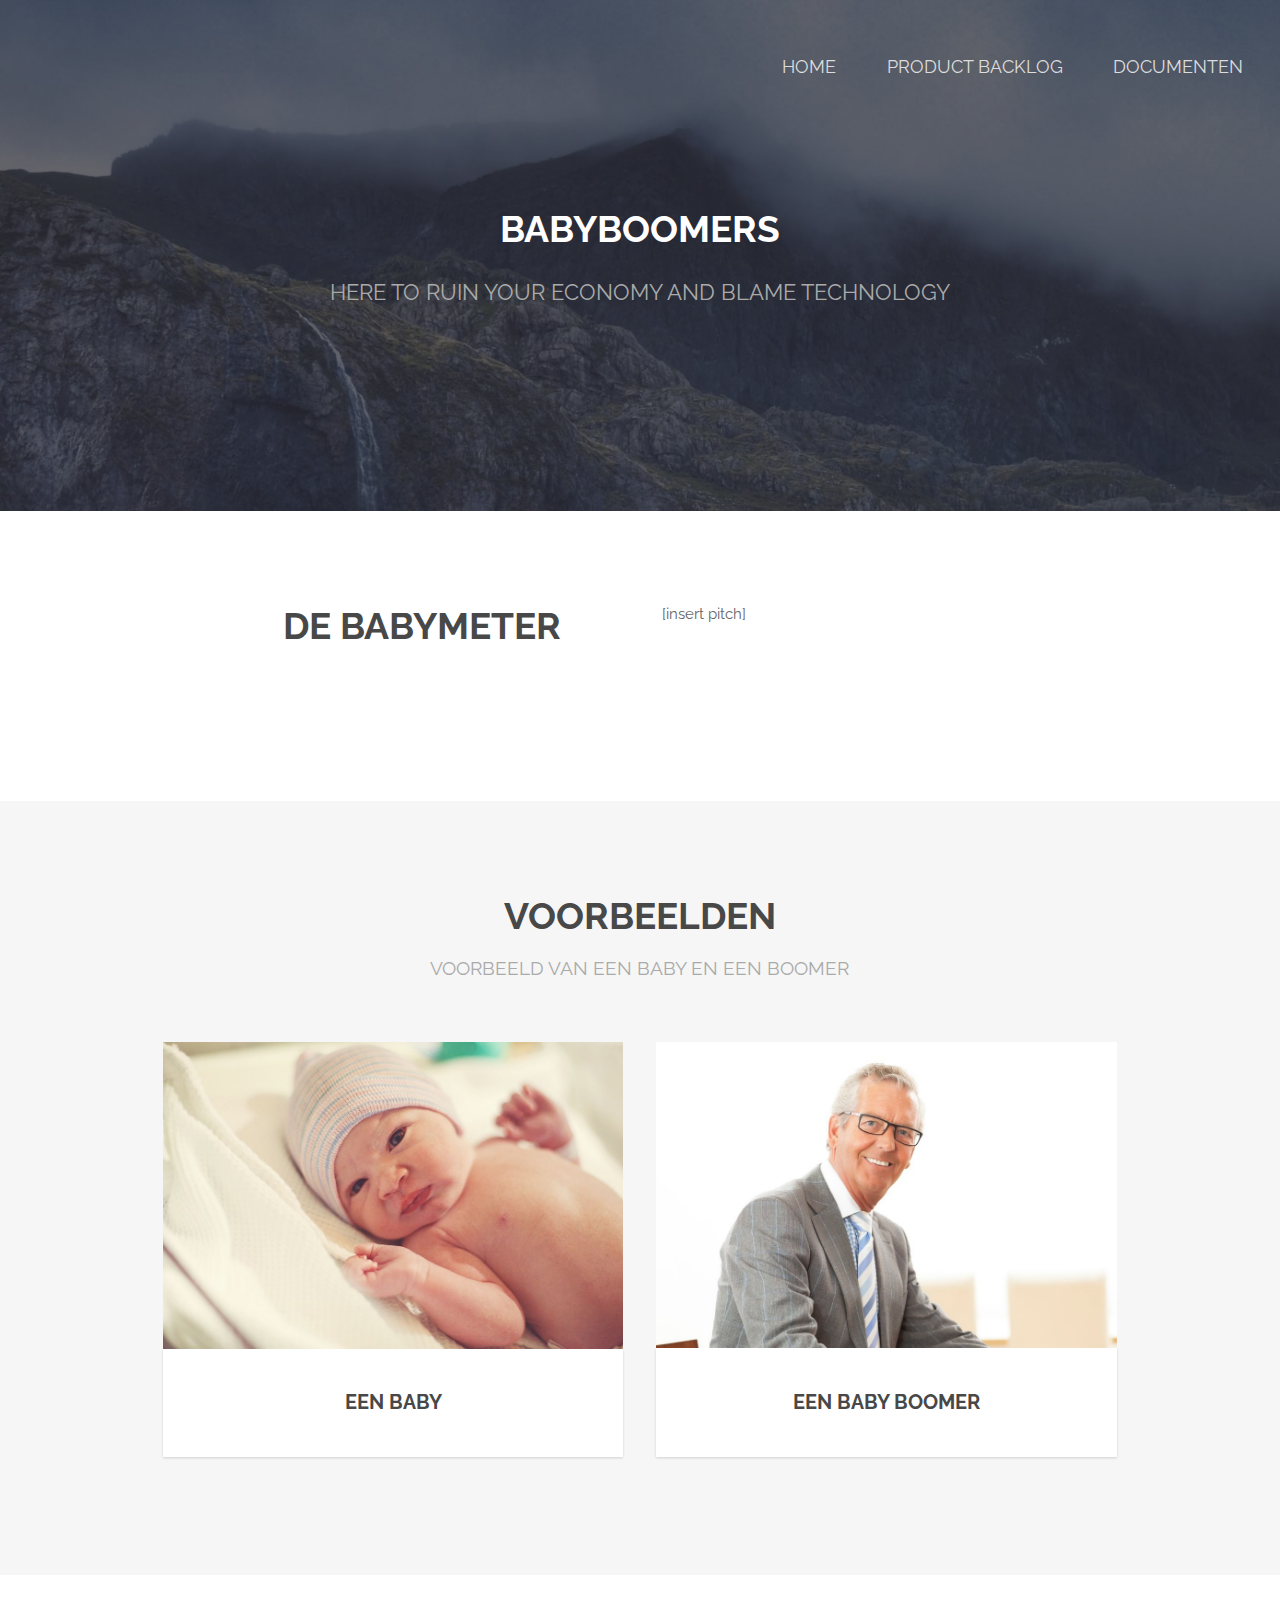
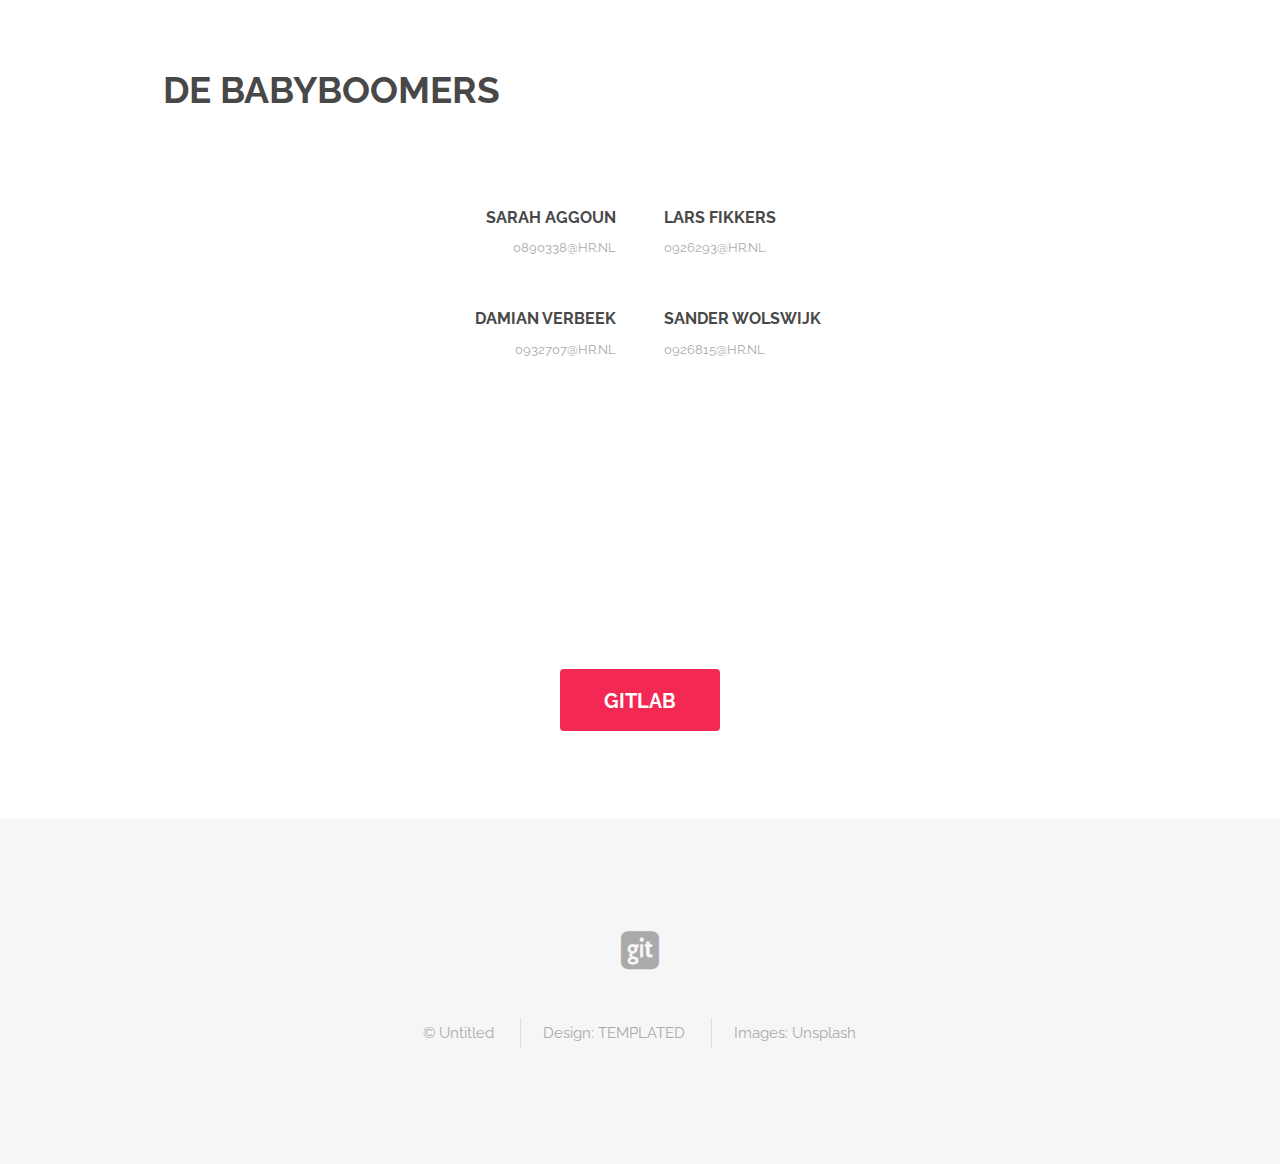
<file: index.html>
<!DOCTYPE HTML>
<!--
	Spatial by TEMPLATED
	templated.co @templatedco
	Released for free under the Creative Commons Attribution 3.0 license (templated.co/license)
-->
<html>
	<head>
		<title>Babyboomers</title>
		<meta charset="utf-8" />
		<meta name="viewport" content="width=device-width, initial-scale=1" />
		<link rel="stylesheet" href="assets/css/main.css" />
	</head>
	<body class="landing">

		<!-- Header -->
			<header id="header" class="alt">
				<!-- <h1><strong><a href="index.html">Spatial</a></strong> by Templated</h1> -->
				<nav id="nav">
					<ul>
						<li><a href="index.html">Home</a></li>
						<li><a href="pbl.html">Product Backlog</a></li>
						<li><a href="documents.html">Documenten</a></li>
					</ul>
				</nav>
			</header>

			<a href="#menu" class="navPanelToggle"><span class="fa fa-bars"></span></a>

		<!-- Banner -->
			<section id="banner">
				<h2>Babyboomers</h2>
				<p>Here to ruin your economy and blame technology</p>
				<!-- <ul class="actions">
					<li><a href="#" class="button special big">Get Started</a></li>
				</ul> -->
			</section>

			<!-- One -->
				<section id="one" class="wrapper style1">
					<div class="container 75%">
						<div class="row 200%">
							<div class="6u 12u$(medium)">
								<header class="major">
									<h2>De babymeter</h2>
									<!-- <p>Perspiciatis doloremque recusandae dolor</p> -->
								</header>
							</div>
							<div class="6u$ 12u$(medium)">
								<p>[insert pitch]</p>
							</div>
						</div>
					</div>
				</section>

			<!-- Two -->
				<section id="two" class="wrapper style2 special">
					<div class="container">
						<header class="major">
							<h2>Voorbeelden</h2>
							<p>Voorbeeld van een baby en een boomer</p>
						</header>
						<div class="row 150%">
							<div class="6u 12u$(xsmall)">
								<div class="image fit captioned">
									<img src="images/baby.jpg" alt="" />
									<h3>Een baby</h3>
								</div>
							</div>
							<div class="6u$ 12u$(xsmall)">
								<div class="image fit captioned">
									<img src="images/boomer.jpg"  alt="" />
									<h3>Een baby boomer</h3>
								</div>
							</div>
						</div>
						<!-- <ul class="actions">
							<li><a href="#" class="button special big">Nulla luctus</a></li>
							<li><a href="#" class="button big">Sed vulputate</a></li>
						</ul> -->
					</div>
				</section>

			<!-- Three -->
				<section id="three" class="wrapper style1">
					<div class="container">
						<header class="major special">
							<h2>De Babyboomers</h2>
							<!-- <p>Feugiat sed lorem ipsum magna</p> -->
						</header>
						<div class="feature-grid">
							<div class="feature">
								<!-- <div class="image rounded"><img src="images/pic04.jpg" alt="" /></div> -->
								<div class="content">
									<header>
										<h4>Sarah Aggoun</h4>
										<p>0890338@hr.nl</p>
								</header>
								</div>
							</div>
							<div class="feature">
								<!-- <div class="image rounded"><img src="images/pic05.jpg" alt="" /></div> -->
								<div class="content">
									<header>
										<h4>Lars Fikkers</h4>
										<p>0926293@hr.nl</p>
									</header>
								</div>
							</div>
							<div class="feature">
								<!-- <div class="image rounded"><img src="images/pic06.jpg" alt="" /></div> -->
								<div class="content">
									<header>
										<h4>Damian Verbeek</h4>
										<p>0932707@hr.nl</p>
									</header>
									</div>
							</div>
							<div class="feature">
								<!-- <div class="image rounded"><img src="images/pic07.jpg" alt="" /></div> -->
								<div class="content">
									<header>
										<h4>Sander Wolswijk</h4>
										<p>0926815@hr.nl</p>
									</header>
								</div>
							</div>
						</div>
					</div>
				</section>

			<!-- Four -->
				<section id="four" class="wrapper style3 special">
					<div class="container">
						<header class="major">
							<h2>Source code</h2>
						</header>
						<ul class="actions">
							<li><a href="#" class="button special big">Gitlab</a></li>
						</ul>
					</div>
				</section>

		<!-- Footer -->
		<footer id="footer">
			<div class="container">
				<ul class="icons">
					<li><a href="https://gitlab.com/Achelois/babymeter" target="_blank" class="icon fa-git-square"></a></li>
					<!-- <li><a href="#" class="icon fa-twitter"></a></li>
					<li><a href="#" class="icon fa-instagram"></a></li> -->
				</ul>
				<ul class="copyright">
					<li>&copy; Untitled</li>
					<li>Design: <a href="http://templated.co">TEMPLATED</a></li>
					<li>Images: <a href="http://unsplash.com">Unsplash</a></li>
				</ul>
			</div>
		</footer>

		<!-- Scripts -->
			<script src="assets/js/jquery.min.js"></script>
			<script src="assets/js/skel.min.js"></script>
			<script src="assets/js/util.js"></script>
			<script src="assets/js/main.js"></script>

	</body>
</html>
</file>
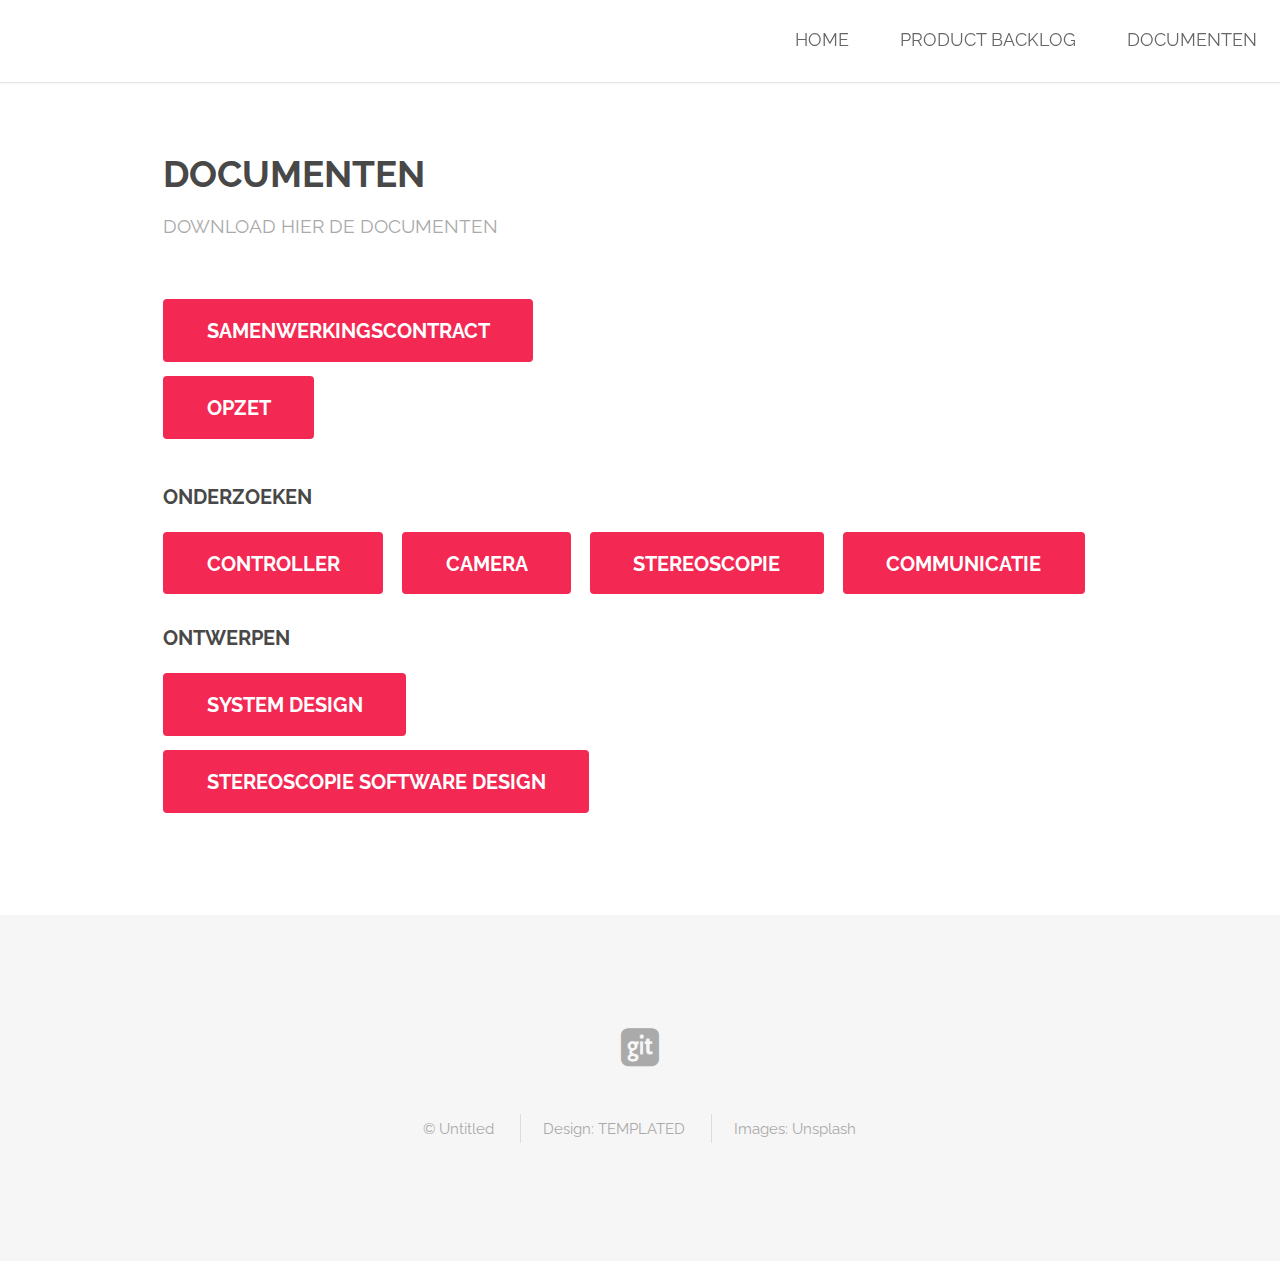
<file: documents.html>
<!DOCTYPE HTML>
<!--
	Spatial by TEMPLATED
	templated.co @templatedco
	Released for free under the Creative Commons Attribution 3.0 license (templated.co/license)
-->
<html>
	<head>
		<title>Babyboomers</title>
		<meta charset="utf-8" />
		<meta name="viewport" content="width=device-width, initial-scale=1" />
		<link rel="stylesheet" href="assets/css/main.css" />
	</head>
	<body>

		<!-- Header -->
			<header id="header">
				<!-- <h1><strong><a href="index.html">SpatiaProduct Backlogl</a></strong> by Templated</h1> -->
				<nav id="nav">
					<ul>
						<li><a href="index.html">Home</a></li>
						<li><a href="pbl.html">Product Backlog</a></li>
						<li><a href="documents.html">Documenten</a></li>
					</ul>
				</nav>
			</header>

			<a href="#menu" class="navPanelToggle"><span class="fa fa-bars"></span></a>

		<!-- Main -->
			<section id="main" class="wrapper">
				<div class="container">
					<header class="major special">
						<h2>Documenten</h2>
						<p>Download hier de documenten</p>
					</header>


						<ul class="actions block" >
							<li><a href="./docs/Samenwerkingscontract.pdf" target="_blank" class="button special big">Samenwerkingscontract</a></li>
							<li><a href="./docs/opzet.pdf" target="_blank" class="button special big">Opzet</a></li>
						</ul>

					<h3>Onderzoeken</h3>

					<ul class="actions " >
						<li><a href="./docs/controller.pdf" target="_blank" class="button special big">Controller</a></li>
						<li><a href="./docs/Research_Camera.pdf" target="_blank" class="button special big">Camera</a></li>
						<li><a href="./docs/stereoscopie.pdf" target="_blank" class="button special big">Stereoscopie</a></li>
						<li><a href="./docs/communicatie.pdf" target="_blank" class="button special big">Communicatie</a></li>
					</ul>

				<h3>Ontwerpen</h3>

				<ul class="actions block" >
					<li><a href="./docs/SystemDesign.png" target="_blank" class="button special big">System Design</a></li>
					<li><a href="./docs/stereoontwerp.png" target="_blank" class="button special big">Stereoscopie software design</a></li>
				</ul>

				</div>
			</section>

		<!-- Footer -->
			<footer id="footer">
				<div class="container">
					<ul class="icons">
						<li><a href="https://gitlab.com/Achelois/babymeter" target="_blank" class="icon fa-git-square"></a></li>
						<!-- <li><a href="#" class="icon fa-twitter"></a></li>
						<li><a href="#" class="icon fa-instagram"></a></li> -->
					</ul>
					<ul class="copyright">
						<li>&copy; Untitled</li>
						<li>Design: <a href="http://templated.co">TEMPLATED</a></li>
						<li>Images: <a href="http://unsplash.com">Unsplash</a></li>
					</ul>
				</div>
			</footer>

		<!-- Scripts -->
			<script src="assets/js/jquery.min.js"></script>
			<script src="assets/js/skel.min.js"></script>
			<script src="assets/js/util.js"></script>
			<script src="assets/js/main.js"></script>

	</body>
</html>
</file>
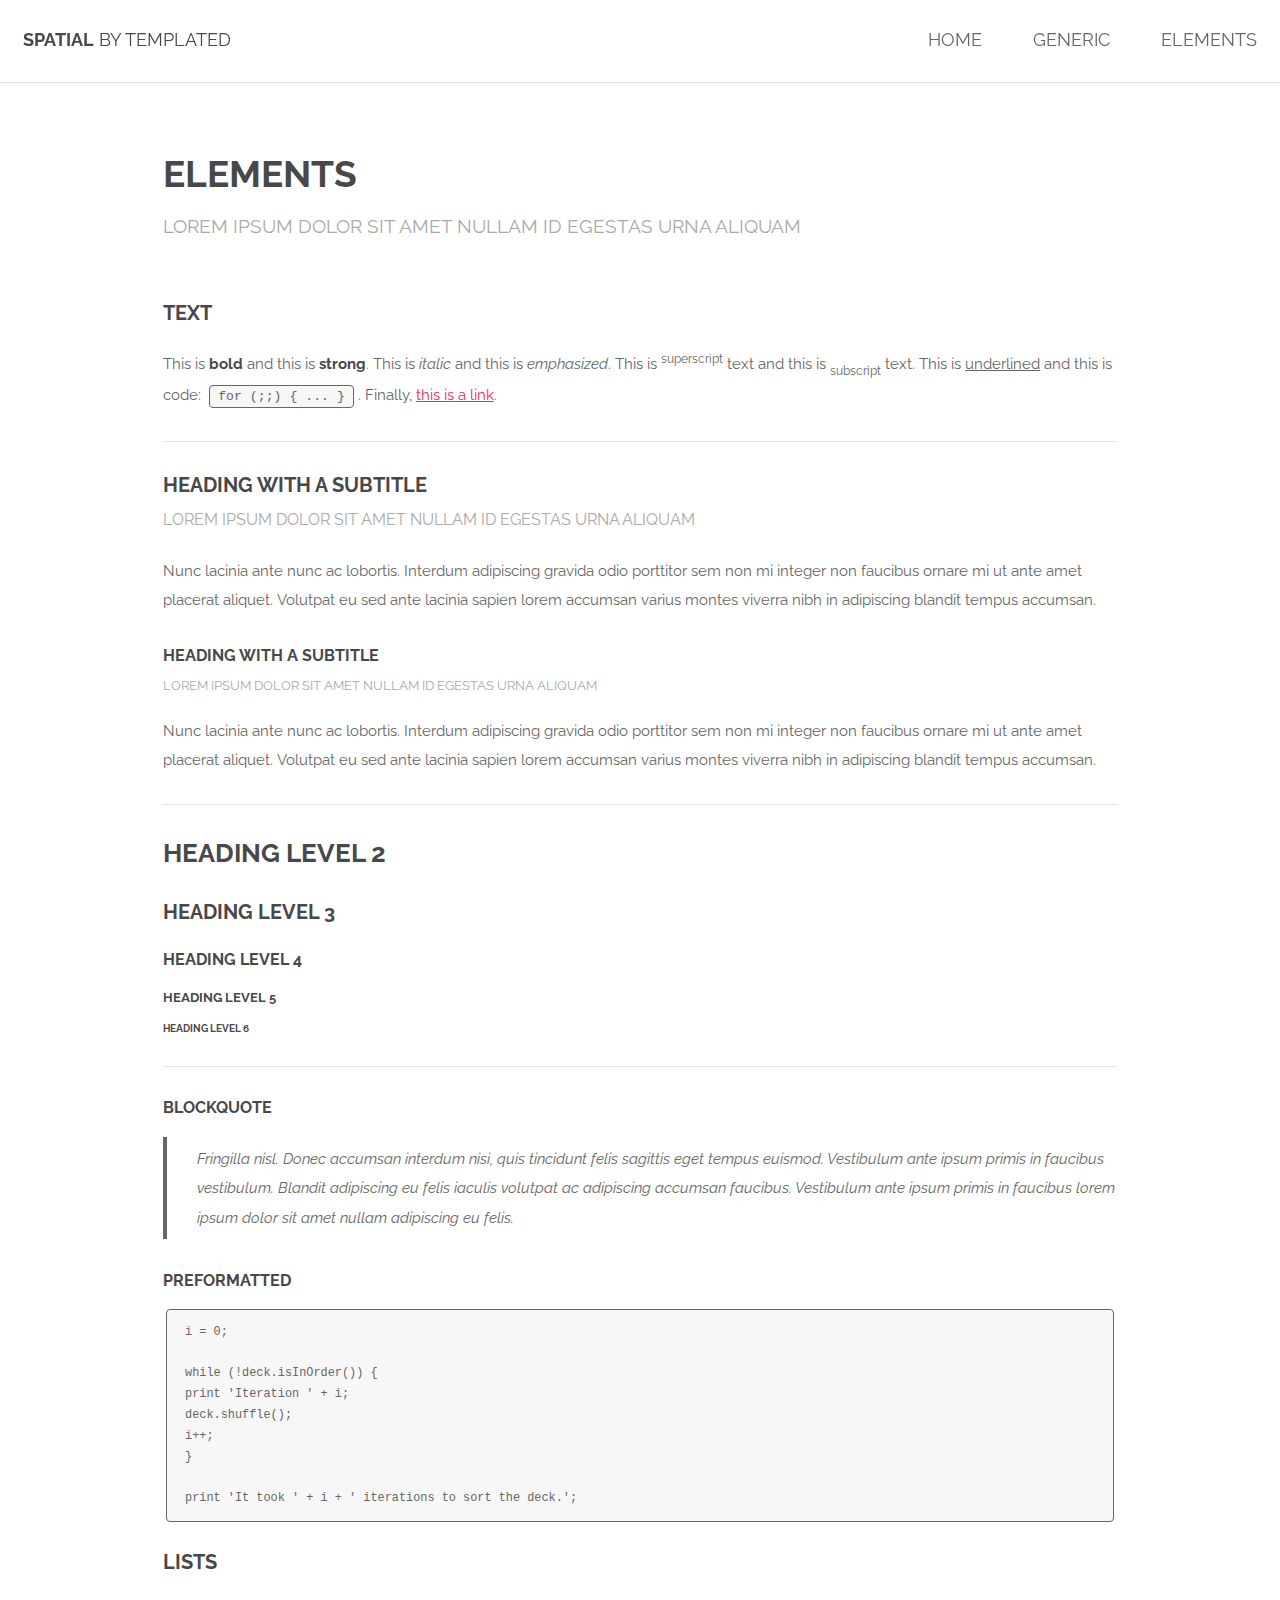
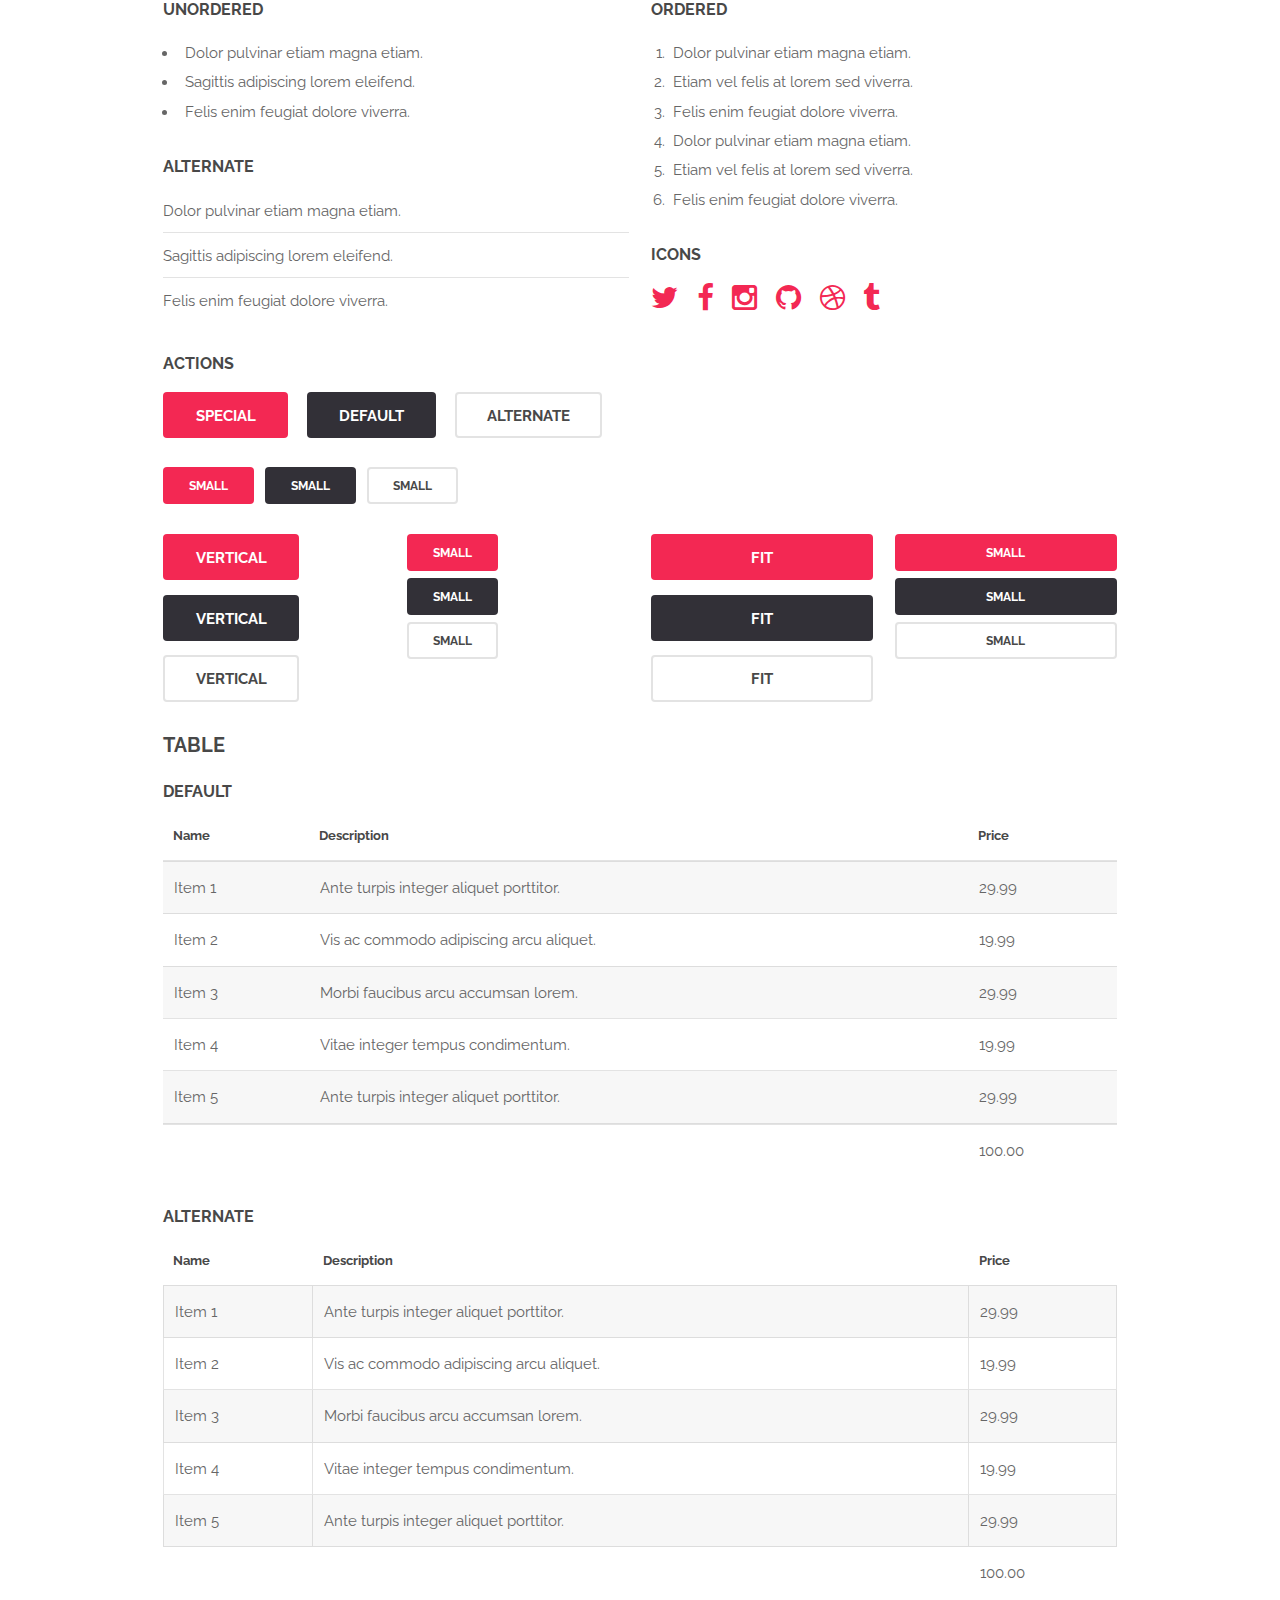
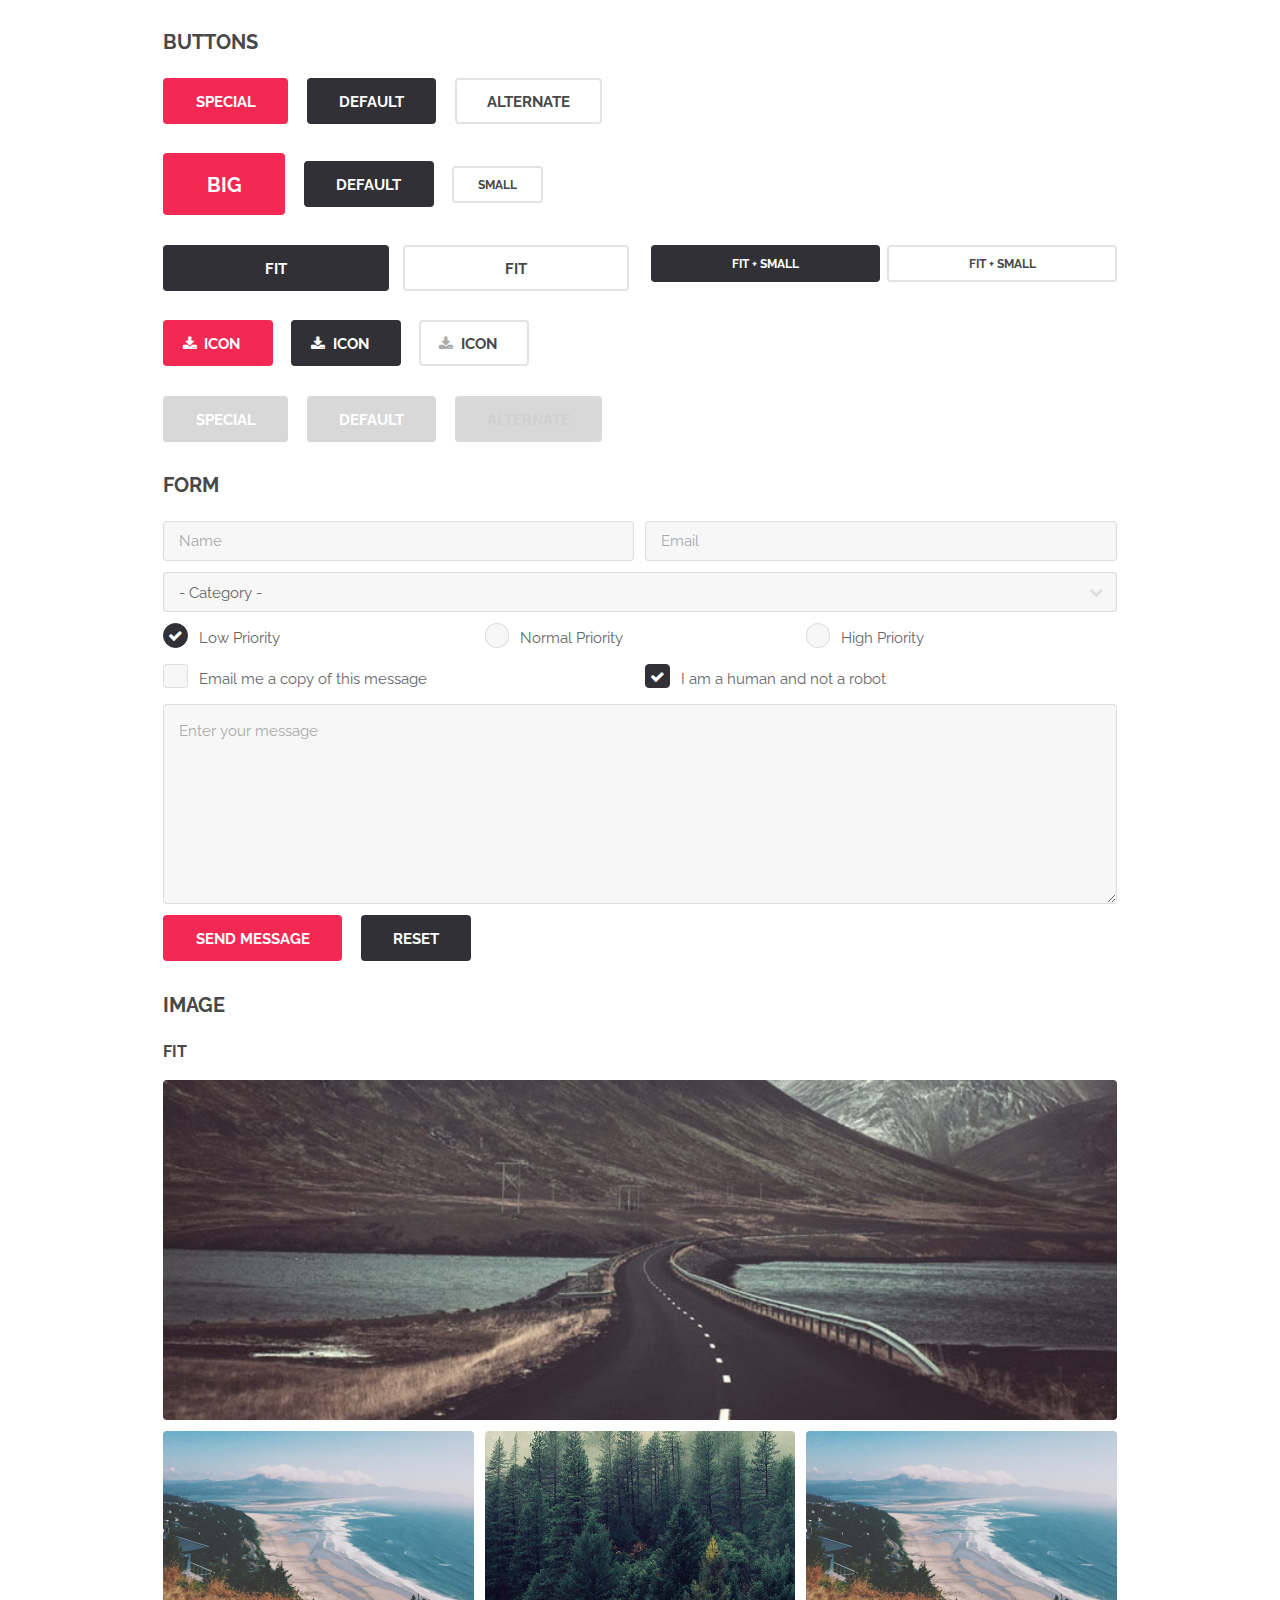
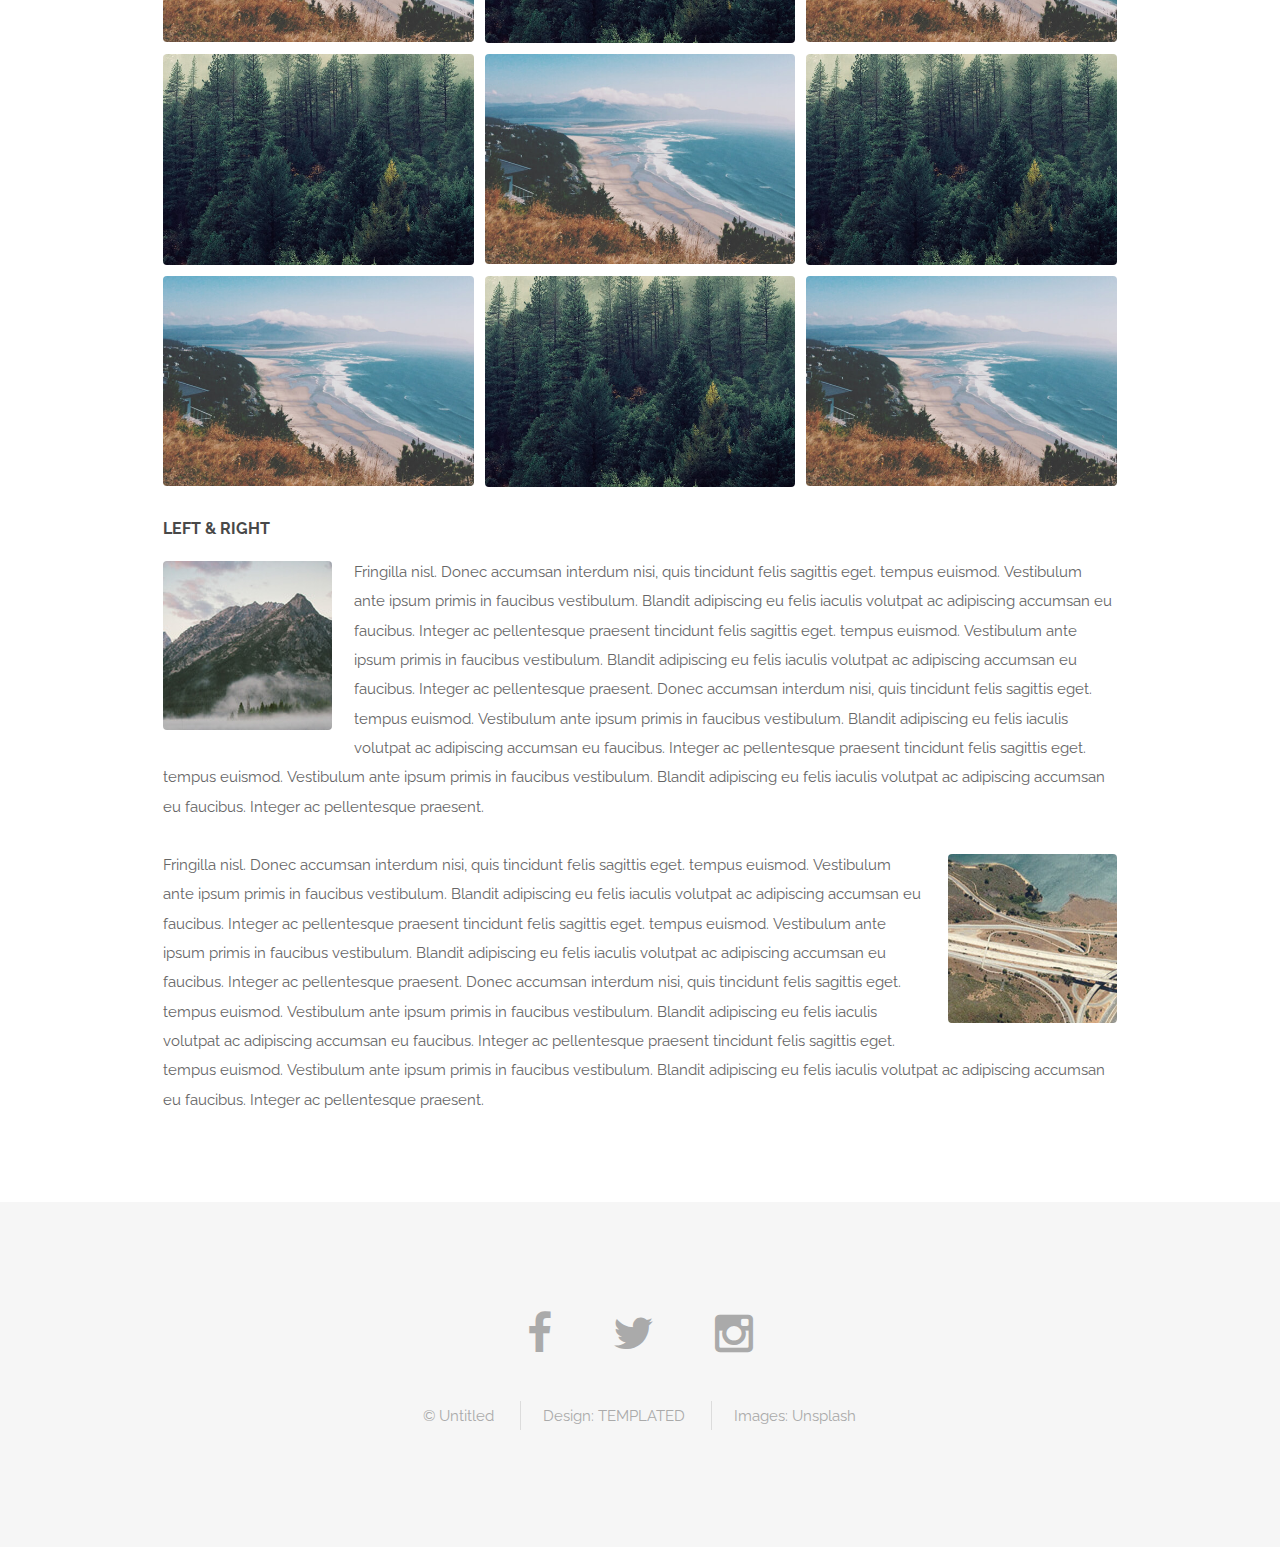
<file: elements.html>
<!DOCTYPE HTML>
<!--
	Spatial by TEMPLATED
	templated.co @templatedco
	Released for free under the Creative Commons Attribution 3.0 license (templated.co/license)
-->
<html>
	<head>
		<title>Elements - Spatial by TEMPLATED</title>
		<meta charset="utf-8" />
		<meta name="viewport" content="width=device-width, initial-scale=1" />
		<link rel="stylesheet" href="assets/css/main.css" />
	</head>
	<body>

		<!-- Header -->
			<header id="header">
				<h1><strong><a href="index.html">Spatial</a></strong> by Templated</h1>
				<nav id="nav">
					<ul>
						<li><a href="index.html">Home</a></li>
						<li><a href="generic.html">Generic</a></li>
						<li><a href="elements.html">Elements</a></li>
					</ul>
				</nav>
			</header>

			<a href="#menu" class="navPanelToggle"><span class="fa fa-bars"></span></a>

		<!-- Main -->
			<section id="main" class="wrapper">
				<div class="container">
					<header class="major special">
						<h2>Elements</h2>
						<p>Lorem ipsum dolor sit amet nullam id egestas urna aliquam</p>
					</header>

					<!-- Text -->
						<section>
							<h3>Text</h3>
							<p>This is <b>bold</b> and this is <strong>strong</strong>. This is <i>italic</i> and this is <em>emphasized</em>.
							This is <sup>superscript</sup> text and this is <sub>subscript</sub> text.
							This is <u>underlined</u> and this is code: <code>for (;;) { ... }</code>. Finally, <a href="#">this is a link</a>.</p>

							<hr />

							<header>
								<h3>Heading with a Subtitle</h3>
								<p>Lorem ipsum dolor sit amet nullam id egestas urna aliquam</p>
							</header>
							<p>Nunc lacinia ante nunc ac lobortis. Interdum adipiscing gravida odio porttitor sem non mi integer non faucibus ornare mi ut ante amet placerat aliquet. Volutpat eu sed ante lacinia sapien lorem accumsan varius montes viverra nibh in adipiscing blandit tempus accumsan.</p>
							<header>
								<h4>Heading with a Subtitle</h4>
								<p>Lorem ipsum dolor sit amet nullam id egestas urna aliquam</p>
							</header>
							<p>Nunc lacinia ante nunc ac lobortis. Interdum adipiscing gravida odio porttitor sem non mi integer non faucibus ornare mi ut ante amet placerat aliquet. Volutpat eu sed ante lacinia sapien lorem accumsan varius montes viverra nibh in adipiscing blandit tempus accumsan.</p>

							<hr />

							<h2>Heading Level 2</h2>
							<h3>Heading Level 3</h3>
							<h4>Heading Level 4</h4>
							<h5>Heading Level 5</h5>
							<h6>Heading Level 6</h6>

							<hr />

							<h4>Blockquote</h4>
							<blockquote>Fringilla nisl. Donec accumsan interdum nisi, quis tincidunt felis sagittis eget tempus euismod. Vestibulum ante ipsum primis in faucibus vestibulum. Blandit adipiscing eu felis iaculis volutpat ac adipiscing accumsan faucibus. Vestibulum ante ipsum primis in faucibus lorem ipsum dolor sit amet nullam adipiscing eu felis.</blockquote>

							<h4>Preformatted</h4>
							<pre><code>i = 0;

while (!deck.isInOrder()) {
print 'Iteration ' + i;
deck.shuffle();
i++;
}

print 'It took ' + i + ' iterations to sort the deck.';</code></pre>
						</section>

					<!-- Lists -->
						<section>
							<h3>Lists</h3>
							<div class="row">
								<div class="6u 12u$(xsmall)">

									<h4>Unordered</h4>
									<ul>
										<li>Dolor pulvinar etiam magna etiam.</li>
										<li>Sagittis adipiscing lorem eleifend.</li>
										<li>Felis enim feugiat dolore viverra.</li>
									</ul>

									<h4>Alternate</h4>
									<ul class="alt">
										<li>Dolor pulvinar etiam magna etiam.</li>
										<li>Sagittis adipiscing lorem eleifend.</li>
										<li>Felis enim feugiat dolore viverra.</li>
									</ul>

								</div>
								<div class="6u$ 12u$(xsmall)">

									<h4>Ordered</h4>
									<ol>
										<li>Dolor pulvinar etiam magna etiam.</li>
										<li>Etiam vel felis at lorem sed viverra.</li>
										<li>Felis enim feugiat dolore viverra.</li>
										<li>Dolor pulvinar etiam magna etiam.</li>
										<li>Etiam vel felis at lorem sed viverra.</li>
										<li>Felis enim feugiat dolore viverra.</li>
									</ol>

									<h4>Icons</h4>
									<ul class="icons">
										<li><a href="#" class="icon fa-twitter"><span class="label">Twitter</span></a></li>
										<li><a href="#" class="icon fa-facebook"><span class="label">Facebook</span></a></li>
										<li><a href="#" class="icon fa-instagram"><span class="label">Instagram</span></a></li>
										<li><a href="#" class="icon fa-github"><span class="label">Github</span></a></li>
										<li><a href="#" class="icon fa-dribbble"><span class="label">Dribbble</span></a></li>
										<li><a href="#" class="icon fa-tumblr"><span class="label">Tumblr</span></a></li>
									</ul>

								</div>
							</div>

							<h4>Actions</h4>
							<ul class="actions">
								<li><a href="#" class="button special">Special</a></li>
								<li><a href="#" class="button">Default</a></li>
								<li><a href="#" class="button alt">Alternate</a></li>
							</ul>
							<ul class="actions small">
								<li><a href="#" class="button special small">Small</a></li>
								<li><a href="#" class="button small">Small</a></li>
								<li><a href="#" class="button alt small">Small</a></li>
							</ul>
							<div class="row">
								<div class="3u 6u(small) 12u$(xsmall)">
									<ul class="actions vertical">
										<li><a href="#" class="button special">Vertical</a></li>
										<li><a href="#" class="button">Vertical</a></li>
										<li><a href="#" class="button alt">Vertical</a></li>
									</ul>
								</div>
								<div class="3u 6u$(small) 12u$(xsmall)">
									<ul class="actions vertical small">
										<li><a href="#" class="button special small">Small</a></li>
										<li><a href="#" class="button small">Small</a></li>
										<li><a href="#" class="button alt small">Small</a></li>
									</ul>
								</div>
								<div class="3u 6u(small) 12u$(xsmall)">
									<ul class="actions vertical">
										<li><a href="#" class="button special fit">Fit</a></li>
										<li><a href="#" class="button fit">Fit</a></li>
										<li><a href="#" class="button alt fit">Fit</a></li>
									</ul>
								</div>
								<div class="3u$ 6u$(small) 12u$(xsmall)">
									<ul class="actions vertical small">
										<li><a href="#" class="button special small fit">Small</a></li>
										<li><a href="#" class="button small fit">Small</a></li>
										<li><a href="#" class="button alt small fit">Small</a></li>
									</ul>
								</div>
							</div>
						</section>

					<!-- Table -->
						<section>
							<h3>Table</h3>
							<h4>Default</h4>
							<div class="table-wrapper">
								<table>
									<thead>
										<tr>
											<th>Name</th>
											<th>Description</th>
											<th>Price</th>
										</tr>
									</thead>
									<tbody>
										<tr>
											<td>Item 1</td>
											<td>Ante turpis integer aliquet porttitor.</td>
											<td>29.99</td>
										</tr>
										<tr>
											<td>Item 2</td>
											<td>Vis ac commodo adipiscing arcu aliquet.</td>
											<td>19.99</td>
										</tr>
										<tr>
											<td>Item 3</td>
											<td> Morbi faucibus arcu accumsan lorem.</td>
											<td>29.99</td>
										</tr>
										<tr>
											<td>Item 4</td>
											<td>Vitae integer tempus condimentum.</td>
											<td>19.99</td>
										</tr>
										<tr>
											<td>Item 5</td>
											<td>Ante turpis integer aliquet porttitor.</td>
											<td>29.99</td>
										</tr>
									</tbody>
									<tfoot>
										<tr>
											<td colspan="2"></td>
											<td>100.00</td>
										</tr>
									</tfoot>
								</table>
							</div>
							<h4>Alternate</h4>
							<div class="table-wrapper">
								<table class="alt">
									<thead>
										<tr>
											<th>Name</th>
											<th>Description</th>
											<th>Price</th>
										</tr>
									</thead>
									<tbody>
										<tr>
											<td>Item 1</td>
											<td>Ante turpis integer aliquet porttitor.</td>
											<td>29.99</td>
										</tr>
										<tr>
											<td>Item 2</td>
											<td>Vis ac commodo adipiscing arcu aliquet.</td>
											<td>19.99</td>
										</tr>
										<tr>
											<td>Item 3</td>
											<td> Morbi faucibus arcu accumsan lorem.</td>
											<td>29.99</td>
										</tr>
										<tr>
											<td>Item 4</td>
											<td>Vitae integer tempus condimentum.</td>
											<td>19.99</td>
										</tr>
										<tr>
											<td>Item 5</td>
											<td>Ante turpis integer aliquet porttitor.</td>
											<td>29.99</td>
										</tr>
									</tbody>
									<tfoot>
										<tr>
											<td colspan="2"></td>
											<td>100.00</td>
										</tr>
									</tfoot>
								</table>
							</div>
						</section>

					<!-- Buttons -->
						<section>
							<h3>Buttons</h3>
							<ul class="actions">
								<li><a href="#" class="button special">Special</a></li>
								<li><a href="#" class="button">Default</a></li>
								<li><a href="#" class="button alt">Alternate</a></li>
							</ul>
							<ul class="actions">
								<li><a href="#" class="button special big">Big</a></li>
								<li><a href="#" class="button">Default</a></li>
								<li><a href="#" class="button alt small">Small</a></li>
							</ul>
							<div class="row">
								<div class="6u 12u$(xsmall)">
									<ul class="actions fit">
										<li><a href="#" class="button fit">Fit</a></li>
										<li><a href="#" class="button alt fit">Fit</a></li>
									</ul>
								</div>
								<div class="6u$ 12u$(xsmall)">
									<ul class="actions fit small">
										<li><a href="#" class="button fit small">Fit + Small</a></li>
										<li><a href="#" class="button alt fit small">Fit + Small</a></li>
									</ul>
								</div>
							</div>
							<ul class="actions">
								<li><a href="#" class="button special icon fa-download">Icon</a></li>
								<li><a href="#" class="button icon fa-download">Icon</a></li>
								<li><a href="#" class="button alt icon fa-download">Icon</a></li>
							</ul>
							<ul class="actions">
								<li><span class="button special disabled">Special</span></li>
								<li><span class="button disabled">Default</span></li>
								<li><span class="button alt disabled">Alternate</span></li>
							</ul>
						</section>

					<!-- Form -->
						<section>
							<h3>Form</h3>
							<form method="post" action="#">
								<div class="row uniform 50%">
									<div class="6u 12u$(xsmall)">
										<input type="text" name="name" id="name" value="" placeholder="Name" />
									</div>
									<div class="6u$ 12u$(xsmall)">
										<input type="email" name="email" id="email" value="" placeholder="Email" />
									</div>
									<div class="12u$">
										<div class="select-wrapper">
											<select name="category" id="category">
												<option value="">- Category -</option>
												<option value="1">Manufacturing</option>
												<option value="1">Shipping</option>
												<option value="1">Administration</option>
												<option value="1">Human Resources</option>
											</select>
										</div>
									</div>
									<div class="4u 12u$(xsmall)">
										<input type="radio" id="priority-low" name="priority" checked>
										<label for="priority-low">Low Priority</label>
									</div>
									<div class="4u 12u$(xsmall)">
										<input type="radio" id="priority-normal" name="priority">
										<label for="priority-normal">Normal Priority</label>
									</div>
									<div class="4u$ 12u$(xsmall)">
										<input type="radio" id="priority-high" name="priority">
										<label for="priority-high">High Priority</label>
									</div>
									<div class="6u 12u$(small)">
										<input type="checkbox" id="copy" name="copy">
										<label for="copy">Email me a copy of this message</label>
									</div>
									<div class="6u$ 12u$(small)">
										<input type="checkbox" id="human" name="human" checked>
										<label for="human">I am a human and not a robot</label>
									</div>
									<div class="12u$">
										<textarea name="message" id="message" placeholder="Enter your message" rows="6"></textarea>
									</div>
									<div class="12u$">
										<ul class="actions">
											<li><input type="submit" value="Send Message" class="special" /></li>
											<li><input type="reset" value="Reset" /></li>
										</ul>
									</div>
								</div>
							</form>
						</section>

					<!-- Image -->
						<section>
							<h3>Image</h3>
							<h4>Fit</h4>
							<div class="box alt">
								<div class="row 50% uniform">
									<div class="12u$"><span class="image fit"><img src="images/pic01.jpg" alt="" /></span></div>
									<div class="4u"><span class="image fit"><img src="images/pic02.jpg" alt="" /></span></div>
									<div class="4u"><span class="image fit"><img src="images/pic03.jpg" alt="" /></span></div>
									<div class="4u$"><span class="image fit"><img src="images/pic02.jpg" alt="" /></span></div>
									<div class="4u"><span class="image fit"><img src="images/pic03.jpg" alt="" /></span></div>
									<div class="4u"><span class="image fit"><img src="images/pic02.jpg" alt="" /></span></div>
									<div class="4u$"><span class="image fit"><img src="images/pic03.jpg" alt="" /></span></div>
									<div class="4u"><span class="image fit"><img src="images/pic02.jpg" alt="" /></span></div>
									<div class="4u"><span class="image fit"><img src="images/pic03.jpg" alt="" /></span></div>
									<div class="4u$"><span class="image fit"><img src="images/pic02.jpg" alt="" /></span></div>
								</div>
							</div>

							<h4>Left &amp; Right</h4>
							<p><span class="image left"><img src="images/pic04.jpg" alt="" /></span>Fringilla nisl. Donec accumsan interdum nisi, quis tincidunt felis sagittis eget. tempus euismod. Vestibulum ante ipsum primis in faucibus vestibulum. Blandit adipiscing eu felis iaculis volutpat ac adipiscing accumsan eu faucibus. Integer ac pellentesque praesent tincidunt felis sagittis eget. tempus euismod. Vestibulum ante ipsum primis in faucibus vestibulum. Blandit adipiscing eu felis iaculis volutpat ac adipiscing accumsan eu faucibus. Integer ac pellentesque praesent. Donec accumsan interdum nisi, quis tincidunt felis sagittis eget. tempus euismod. Vestibulum ante ipsum primis in faucibus vestibulum. Blandit adipiscing eu felis iaculis volutpat ac adipiscing accumsan eu faucibus. Integer ac pellentesque praesent tincidunt felis sagittis eget. tempus euismod. Vestibulum ante ipsum primis in faucibus vestibulum. Blandit adipiscing eu felis iaculis volutpat ac adipiscing accumsan eu faucibus. Integer ac pellentesque praesent.</p>
							<p><span class="image right"><img src="images/pic05.jpg" alt="" /></span>Fringilla nisl. Donec accumsan interdum nisi, quis tincidunt felis sagittis eget. tempus euismod. Vestibulum ante ipsum primis in faucibus vestibulum. Blandit adipiscing eu felis iaculis volutpat ac adipiscing accumsan eu faucibus. Integer ac pellentesque praesent tincidunt felis sagittis eget. tempus euismod. Vestibulum ante ipsum primis in faucibus vestibulum. Blandit adipiscing eu felis iaculis volutpat ac adipiscing accumsan eu faucibus. Integer ac pellentesque praesent. Donec accumsan interdum nisi, quis tincidunt felis sagittis eget. tempus euismod. Vestibulum ante ipsum primis in faucibus vestibulum. Blandit adipiscing eu felis iaculis volutpat ac adipiscing accumsan eu faucibus. Integer ac pellentesque praesent tincidunt felis sagittis eget. tempus euismod. Vestibulum ante ipsum primis in faucibus vestibulum. Blandit adipiscing eu felis iaculis volutpat ac adipiscing accumsan eu faucibus. Integer ac pellentesque praesent.</p>
						</section>

				</div>
			</section>

		<!-- Footer -->
			<footer id="footer">
				<div class="container">
					<ul class="icons">
						<li><a href="#" class="icon fa-facebook"></a></li>
						<li><a href="#" class="icon fa-twitter"></a></li>
						<li><a href="#" class="icon fa-instagram"></a></li>
					</ul>
					<ul class="copyright">
						<li>&copy; Untitled</li>
						<li>Design: <a href="http://templated.co">TEMPLATED</a></li>
						<li>Images: <a href="http://unsplash.com">Unsplash</a></li>
					</ul>
				</div>
			</footer>

		<!-- Scripts -->
			<script src="assets/js/jquery.min.js"></script>
			<script src="assets/js/skel.min.js"></script>
			<script src="assets/js/util.js"></script>
			<script src="assets/js/main.js"></script>

	</body>
</html>
</file>
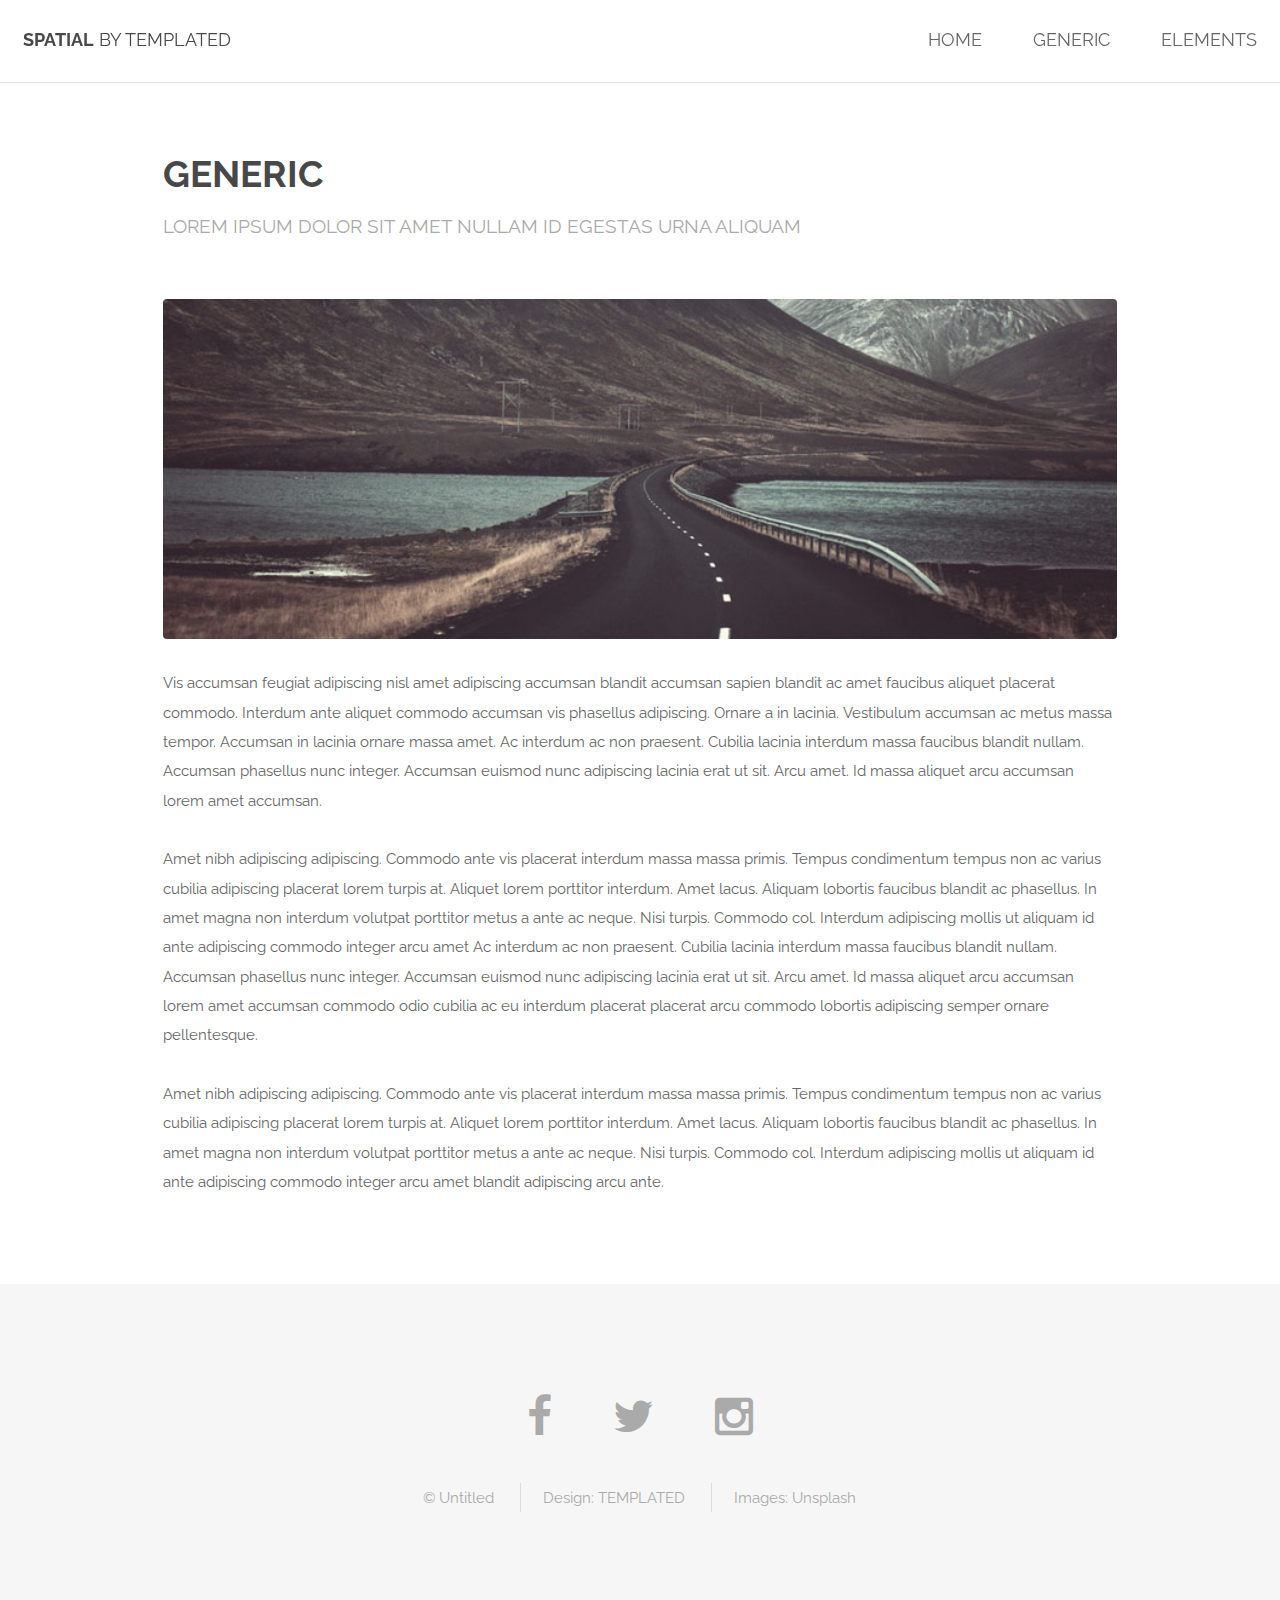
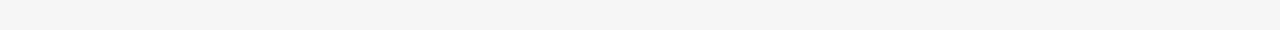
<file: generic.html>
<!DOCTYPE HTML>
<!--
	Spatial by TEMPLATED
	templated.co @templatedco
	Released for free under the Creative Commons Attribution 3.0 license (templated.co/license)
-->
<html>
	<head>
		<title>Generic - Spatial by TEMPLATED</title>
		<meta charset="utf-8" />
		<meta name="viewport" content="width=device-width, initial-scale=1" />
		<link rel="stylesheet" href="assets/css/main.css" />
	</head>
	<body>

		<!-- Header -->
			<header id="header">
				<h1><strong><a href="index.html">Spatial</a></strong> by Templated</h1>
				<nav id="nav">
					<ul>
						<li><a href="index.html">Home</a></li>
						<li><a href="pbl.html">Generic</a></li>
						<li><a href="documents.html">Elements</a></li>
					</ul>
				</nav>
			</header>

			<a href="#menu" class="navPanelToggle"><span class="fa fa-bars"></span></a>

		<!-- Main -->
			<section id="main" class="wrapper">
				<div class="container">

					<header class="major special">
						<h2>Generic</h2>
						<p>Lorem ipsum dolor sit amet nullam id egestas urna aliquam</p>
					</header>

					<a href="#" class="image fit"><img src="images/pic01.jpg" alt="" /></a>
					<p>Vis accumsan feugiat adipiscing nisl amet adipiscing accumsan blandit accumsan sapien blandit ac amet faucibus aliquet placerat commodo. Interdum ante aliquet commodo accumsan vis phasellus adipiscing. Ornare a in lacinia. Vestibulum accumsan ac metus massa tempor. Accumsan in lacinia ornare massa amet. Ac interdum ac non praesent. Cubilia lacinia interdum massa faucibus blandit nullam. Accumsan phasellus nunc integer. Accumsan euismod nunc adipiscing lacinia erat ut sit. Arcu amet. Id massa aliquet arcu accumsan lorem amet accumsan.</p>
					<p>Amet nibh adipiscing adipiscing. Commodo ante vis placerat interdum massa massa primis. Tempus condimentum tempus non ac varius cubilia adipiscing placerat lorem turpis at. Aliquet lorem porttitor interdum. Amet lacus. Aliquam lobortis faucibus blandit ac phasellus. In amet magna non interdum volutpat porttitor metus a ante ac neque. Nisi turpis. Commodo col. Interdum adipiscing mollis ut aliquam id ante adipiscing commodo integer arcu amet Ac interdum ac non praesent. Cubilia lacinia interdum massa faucibus blandit nullam. Accumsan phasellus nunc integer. Accumsan euismod nunc adipiscing lacinia erat ut sit. Arcu amet. Id massa aliquet arcu accumsan lorem amet accumsan commodo odio cubilia ac eu interdum placerat placerat arcu commodo lobortis adipiscing semper ornare pellentesque.</p>
					<p>Amet nibh adipiscing adipiscing. Commodo ante vis placerat interdum massa massa primis. Tempus condimentum tempus non ac varius cubilia adipiscing placerat lorem turpis at. Aliquet lorem porttitor interdum. Amet lacus. Aliquam lobortis faucibus blandit ac phasellus. In amet magna non interdum volutpat porttitor metus a ante ac neque. Nisi turpis. Commodo col. Interdum adipiscing mollis ut aliquam id ante adipiscing commodo integer arcu amet blandit adipiscing arcu ante.</p>

				</div>
			</section>

		<!-- Footer -->
			<footer id="footer">
				<div class="container">
					<ul class="icons">
						<li><a href="#" class="icon fa-facebook"></a></li>
						<li><a href="#" class="icon fa-twitter"></a></li>
						<li><a href="#" class="icon fa-instagram"></a></li>
					</ul>
					<ul class="copyright">
						<li>&copy; Untitled</li>
						<li>Design: <a href="http://templated.co">TEMPLATED</a></li>
						<li>Images: <a href="http://unsplash.com">Unsplash</a></li>
					</ul>
				</div>
			</footer>

		<!-- Scripts -->
			<script src="assets/js/jquery.min.js"></script>
			<script src="assets/js/skel.min.js"></script>
			<script src="assets/js/util.js"></script>
			<script src="assets/js/main.js"></script>

	</body>
</html>
</file>
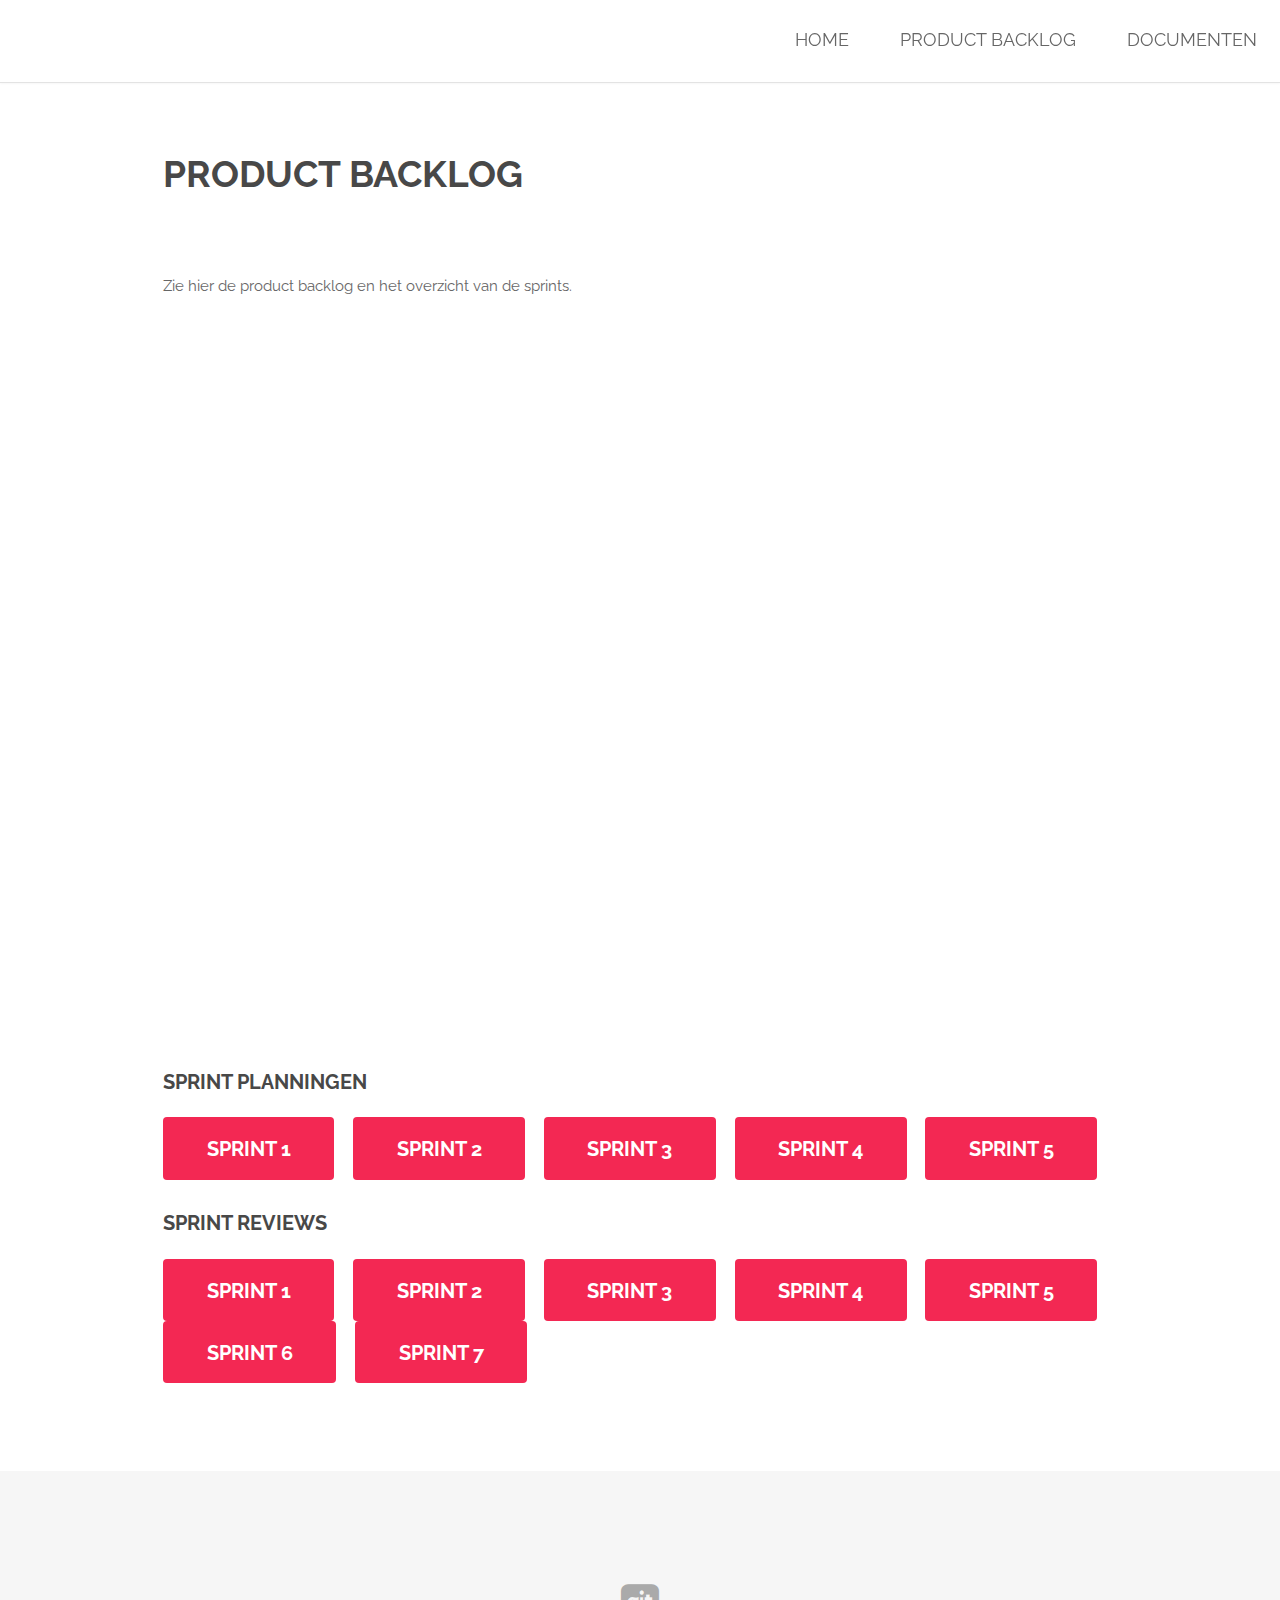
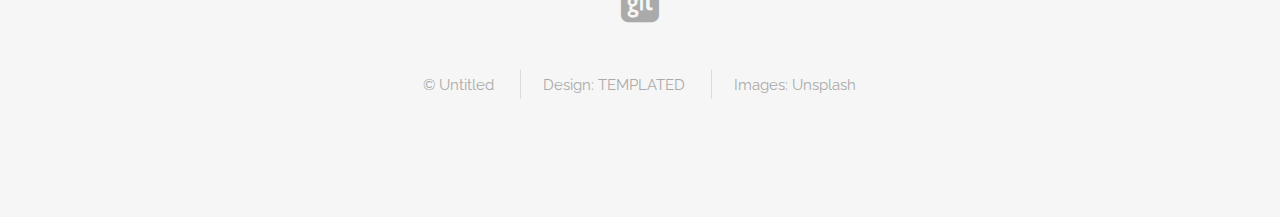
<file: pbl.html>
<!DOCTYPE HTML>
<!--
	Spatial by TEMPLATED
	templated.co @templatedco
	Released for free under the Creative Commons Attribution 3.0 license (templated.co/license)
-->
<html>
	<head>
		<title>Babyboomers</title>
		<meta charset="utf-8" />
		<meta name="viewport" content="width=device-width, initial-scale=1" />
		<link rel="stylesheet" href="assets/css/main.css" />
	</head>
	<body>

		<!-- Header -->
			<header id="header">
				<!-- <h1><strong><a href="index.html">Spatial</a></strong> by Templated</h1> -->
				<nav id="nav">
					<ul>
						<li><a href="index.html">Home</a></li>
						<li><a href="pbl.html">Product Backlog</a></li>
						<li><a href="documents.html">Documenten</a></li>
					</ul>
				</nav>
			</header>

			<a href="#menu" class="navPanelToggle"><span class="fa fa-bars"></span></a>

		<!-- Main -->
			<section id="main" class="wrapper">
				<div class="container">
					<header class="major special">
						<h2>Product Backlog</h2>
						<p></p>
					</header>

						<p>Zie hier de product backlog en het overzicht van de sprints.</p>
						<iframe width="1000" height="700" src="https://docs.google.com/spreadsheets/d/e/2PACX-1vRJMfkQVaCFzrb54zXh7dKPunPC1GcMIQ3Ol43caZjj8MJ13I11M3deLopInsilJ6Ek7yJqcEgW_WD5/pubhtml?widget=true&amp;headers=false">
						</iframe>
						<br><br>
				<h3>Sprint planningen</h3>

				<ul class="actions" >
					<li><a href="./sprints/pbl1.pdf" target="_blank" class="button special big">Sprint 1</a></li>
					<li><a href="./sprints/pbl2.pdf" target="_blank" class="button special big">Sprint 2</a></li>
					<li><a href="./sprints/pbl3.pdf" target="_blank" class="button special big">Sprint 3</a></li>
					<li><a href="./sprints/pbl4.pdf" target="_blank" class="button special big">Sprint 4</a></li>
					<li><a href="./sprints/pbl5.pdf" target="_blank" class="button special big">Sprint 5</a></li>
				</ul>
			<h3>Sprint reviews</h3>
			<ul class="actions" >
				<li><a href="./reviews/rev1.pdf" target="_blank" class="button special big">Sprint 1</a></li>
				<li><a href="./reviews/rev2.pdf" target="_blank" class="button special big">Sprint 2</a></li>
				<li><a href="./reviews/rev3.pdf" target="_blank" class="button special big">Sprint 3</a></li>
				<li><a href="./reviews/rev4.pdf" target="_blank" class="button special big">Sprint 4</a></li>
				<li><a href="./reviews/rev5.pdf" target="_blank" class="button special big">Sprint 5</a></li>
				<li><a href="./reviews/rev6.pdf" target="_blank" class="button special big">Sprint 6</a></li>
				<li><a href="./reviews/rev7.pdf" target="_blank" class="button special big">Sprint 7</a></li>

			</ul>
		</div>


			</section>
		<!-- Footer -->
			<footer id="footer">
				<div class="container">
					<ul class="icons">
						<li><a href="https://gitlab.com/Achelois/babymeter" target="_blank" class="icon fa-git-square"></a></li>
						<!-- <li><a href="#" class="icon fa-twitter"></a></li>
						<li><a href="#" class="icon fa-instagram"></a></li> -->
					</ul>
					<ul class="copyright">
						<li>&copy; Untitled</li>
						<li>Design: <a href="http://templated.co">TEMPLATED</a></li>
						<li>Images: <a href="http://unsplash.com">Unsplash</a></li>
					</ul>
				</div>
			</footer>

		<!-- Scripts -->
			<script src="assets/js/jquery.min.js"></script>
			<script src="assets/js/skel.min.js"></script>
			<script src="assets/js/util.js"></script>
			<script src="assets/js/main.js"></script>

	</body>
</html>
</file>
<file: assets/css/main.css>
@import url(font-awesome.min.css);
@import url(https://fonts.googleapis.com/css?family=Raleway:400,700);

/*
	Spatial by TEMPLATED
	templated.co @templatedco
	Released for free under the Creative Commons Attribution 3.0 license (templated.co/license)
*/

/* Reset */

	html, body, div, span, applet, object, iframe, h1, h2, h3, h4, h5, h6, p, blockquote, pre, a, abbr, acronym, address, big, cite, code, del, dfn, em, img, ins, kbd, q, s, samp, small, strike, strong, sub, sup, tt, var, b, u, i, center, dl, dt, dd, ol, ul, li, fieldset, form, label, legend, table, caption, tbody, tfoot, thead, tr, th, td, article, aside, canvas, details, embed, figure, figcaption, footer, header, hgroup, menu, nav, output, ruby, section, summary, time, mark, audio, video {
		margin: 0;
		padding: 0;
		border: 0;
		font-size: 100%;
		font: inherit;
		vertical-align: baseline;
	}

	article, aside, details, figcaption, figure, footer, header, hgroup, menu, nav, section {
		display: block;
	}

	body {
		line-height: 1;
	}

	ol, ul {
		list-style: none;
	}

	blockquote, q {
		quotes: none;
	}

	blockquote:before, blockquote:after, q:before, q:after {
		content: '';
		content: none;
	}

	table {
		border-collapse: collapse;
		border-spacing: 0;
	}

	body {
		-webkit-text-size-adjust: none;
	}

/* Box Model */

	*, *:before, *:after {
		-moz-box-sizing: border-box;
		-webkit-box-sizing: border-box;
		box-sizing: border-box;
	}

/* Containers */

	.container {
		margin-left: auto;
		margin-right: auto;
	}

	.container.\31 25\25 {
		width: 100%;
		max-width: 100em;
		min-width: 80em;
	}

	.container.\37 5\25 {
		width: 60em;
	}

	.container.\35 0\25 {
		width: 40em;
	}

	.container.\32 5\25 {
		width: 20em;
	}

	.container {
		width: 80em;
	}

	@media screen and (max-width: 1680px) {

		.container.\31 25\25 {
			width: 100%;
			max-width: 100em;
			min-width: 80em;
		}

		.container.\37 5\25 {
			width: 60em;
		}

		.container.\35 0\25 {
			width: 40em;
		}

		.container.\32 5\25 {
			width: 20em;
		}

		.container {
			width: 80em;
		}

	}

	@media screen and (max-width: 1280px) {

		.container.\31 25\25 {
			width: 100%;
			max-width: 81.25em;
			min-width: 65em;
		}

		.container.\37 5\25 {
			width: 48.75em;
		}

		.container.\35 0\25 {
			width: 32.5em;
		}

		.container.\32 5\25 {
			width: 16.25em;
		}

		.container {
			width: 65em;
		}

	}

	@media screen and (max-width: 980px) {

		.container.\31 25\25 {
			width: 100%;
			max-width: 112.5%;
			min-width: 90%;
		}

		.container.\37 5\25 {
			width: 67.5%;
		}

		.container.\35 0\25 {
			width: 45%;
		}

		.container.\32 5\25 {
			width: 22.5%;
		}

		.container {
			width: 90%;
		}

	}

	@media screen and (max-width: 736px) {

		.container.\31 25\25 {
			width: 100%;
			max-width: 112.5%;
			min-width: 90%;
		}

		.container.\37 5\25 {
			width: 67.5%;
		}

		.container.\35 0\25 {
			width: 45%;
		}

		.container.\32 5\25 {
			width: 22.5%;
		}

		.container {
			width: 90% !important;
		}

	}

	@media screen and (max-width: 480px) {

		.container.\31 25\25 {
			width: 100%;
			max-width: 112.5%;
			min-width: 90%;
		}

		.container.\37 5\25 {
			width: 67.5%;
		}

		.container.\35 0\25 {
			width: 45%;
		}

		.container.\32 5\25 {
			width: 22.5%;
		}

		.container {
			width: 90% !important;
		}

	}

/* Grid */

	.row {
		border-bottom: solid 1px transparent;
		-moz-box-sizing: border-box;
		-webkit-box-sizing: border-box;
		box-sizing: border-box;
	}

	.row > * {
		float: left;
		-moz-box-sizing: border-box;
		-webkit-box-sizing: border-box;
		box-sizing: border-box;
	}

	.row:after, .row:before {
		content: '';
		display: block;
		clear: both;
		height: 0;
	}

	.row.uniform > * > :first-child {
		margin-top: 0;
	}

	.row.uniform > * > :last-child {
		margin-bottom: 0;
	}

	.row.\30 \25 > * {
		padding: 0 0 0 0em;
	}

	.row.\30 \25 {
		margin: 0 0 -1px 0em;
	}

	.row.uniform.\30 \25 > * {
		padding: 0em 0 0 0em;
	}

	.row.uniform.\30 \25 {
		margin: 0em 0 -1px 0em;
	}

	.row > * {
		padding: 0 0 0 2em;
	}

	.row {
		margin: 0 0 -1px -2em;
	}

	.row.uniform > * {
		padding: 2em 0 0 2em;
	}

	.row.uniform {
		margin: -2em 0 -1px -2em;
	}

	.row.\32 00\25 > * {
		padding: 0 0 0 4em;
	}

	.row.\32 00\25 {
		margin: 0 0 -1px -4em;
	}

	.row.uniform.\32 00\25 > * {
		padding: 4em 0 0 4em;
	}

	.row.uniform.\32 00\25 {
		margin: -4em 0 -1px -4em;
	}

	.row.\31 50\25 > * {
		padding: 0 0 0 3em;
	}

	.row.\31 50\25 {
		margin: 0 0 -1px -3em;
	}

	.row.uniform.\31 50\25 > * {
		padding: 3em 0 0 3em;
	}

	.row.uniform.\31 50\25 {
		margin: -3em 0 -1px -3em;
	}

	.row.\35 0\25 > * {
		padding: 0 0 0 1em;
	}

	.row.\35 0\25 {
		margin: 0 0 -1px -1em;
	}

	.row.uniform.\35 0\25 > * {
		padding: 1em 0 0 1em;
	}

	.row.uniform.\35 0\25 {
		margin: -1em 0 -1px -1em;
	}

	.row.\32 5\25 > * {
		padding: 0 0 0 0.5em;
	}

	.row.\32 5\25 {
		margin: 0 0 -1px -0.5em;
	}

	.row.uniform.\32 5\25 > * {
		padding: 0.5em 0 0 0.5em;
	}

	.row.uniform.\32 5\25 {
		margin: -0.5em 0 -1px -0.5em;
	}

	.\31 2u, .\31 2u\24 {
		width: 100%;
		clear: none;
		margin-left: 0;
	}

	.\31 1u, .\31 1u\24 {
		width: 91.6666666667%;
		clear: none;
		margin-left: 0;
	}

	.\31 0u, .\31 0u\24 {
		width: 83.3333333333%;
		clear: none;
		margin-left: 0;
	}

	.\39 u, .\39 u\24 {
		width: 75%;
		clear: none;
		margin-left: 0;
	}

	.\38 u, .\38 u\24 {
		width: 66.6666666667%;
		clear: none;
		margin-left: 0;
	}

	.\37 u, .\37 u\24 {
		width: 58.3333333333%;
		clear: none;
		margin-left: 0;
	}

	.\36 u, .\36 u\24 {
		width: 50%;
		clear: none;
		margin-left: 0;
	}

	.\35 u, .\35 u\24 {
		width: 41.6666666667%;
		clear: none;
		margin-left: 0;
	}

	.\34 u, .\34 u\24 {
		width: 33.3333333333%;
		clear: none;
		margin-left: 0;
	}

	.\33 u, .\33 u\24 {
		width: 25%;
		clear: none;
		margin-left: 0;
	}

	.\32 u, .\32 u\24 {
		width: 16.6666666667%;
		clear: none;
		margin-left: 0;
	}

	.\31 u, .\31 u\24 {
		width: 8.3333333333%;
		clear: none;
		margin-left: 0;
	}

	.\31 2u\24 + *,
	.\31 1u\24 + *,
	.\31 0u\24 + *,
	.\39 u\24 + *,
	.\38 u\24 + *,
	.\37 u\24 + *,
	.\36 u\24 + *,
	.\35 u\24 + *,
	.\34 u\24 + *,
	.\33 u\24 + *,
	.\32 u\24 + *,
	.\31 u\24 + * {
		clear: left;
	}

	.\-11u {
		margin-left: 91.66667%;
	}

	.\-10u {
		margin-left: 83.33333%;
	}

	.\-9u {
		margin-left: 75%;
	}

	.\-8u {
		margin-left: 66.66667%;
	}

	.\-7u {
		margin-left: 58.33333%;
	}

	.\-6u {
		margin-left: 50%;
	}

	.\-5u {
		margin-left: 41.66667%;
	}

	.\-4u {
		margin-left: 33.33333%;
	}

	.\-3u {
		margin-left: 25%;
	}

	.\-2u {
		margin-left: 16.66667%;
	}

	.\-1u {
		margin-left: 8.33333%;
	}

	@media screen and (max-width: 1680px) {

		.row > * {
			padding: 0 0 0 2em;
		}

		.row {
			margin: 0 0 -1px -2em;
		}

		.row.uniform > * {
			padding: 2em 0 0 2em;
		}

		.row.uniform {
			margin: -2em 0 -1px -2em;
		}

		.row.\32 00\25 > * {
			padding: 0 0 0 4em;
		}

		.row.\32 00\25 {
			margin: 0 0 -1px -4em;
		}

		.row.uniform.\32 00\25 > * {
			padding: 4em 0 0 4em;
		}

		.row.uniform.\32 00\25 {
			margin: -4em 0 -1px -4em;
		}

		.row.\31 50\25 > * {
			padding: 0 0 0 3em;
		}

		.row.\31 50\25 {
			margin: 0 0 -1px -3em;
		}

		.row.uniform.\31 50\25 > * {
			padding: 3em 0 0 3em;
		}

		.row.uniform.\31 50\25 {
			margin: -3em 0 -1px -3em;
		}

		.row.\35 0\25 > * {
			padding: 0 0 0 1em;
		}

		.row.\35 0\25 {
			margin: 0 0 -1px -1em;
		}

		.row.uniform.\35 0\25 > * {
			padding: 1em 0 0 1em;
		}

		.row.uniform.\35 0\25 {
			margin: -1em 0 -1px -1em;
		}

		.row.\32 5\25 > * {
			padding: 0 0 0 0.5em;
		}

		.row.\32 5\25 {
			margin: 0 0 -1px -0.5em;
		}

		.row.uniform.\32 5\25 > * {
			padding: 0.5em 0 0 0.5em;
		}

		.row.uniform.\32 5\25 {
			margin: -0.5em 0 -1px -0.5em;
		}

		.\31 2u\28xlarge\29, .\31 2u\24\28xlarge\29 {
			width: 100%;
			clear: none;
			margin-left: 0;
		}

		.\31 1u\28xlarge\29, .\31 1u\24\28xlarge\29 {
			width: 91.6666666667%;
			clear: none;
			margin-left: 0;
		}

		.\31 0u\28xlarge\29, .\31 0u\24\28xlarge\29 {
			width: 83.3333333333%;
			clear: none;
			margin-left: 0;
		}

		.\39 u\28xlarge\29, .\39 u\24\28xlarge\29 {
			width: 75%;
			clear: none;
			margin-left: 0;
		}

		.\38 u\28xlarge\29, .\38 u\24\28xlarge\29 {
			width: 66.6666666667%;
			clear: none;
			margin-left: 0;
		}

		.\37 u\28xlarge\29, .\37 u\24\28xlarge\29 {
			width: 58.3333333333%;
			clear: none;
			margin-left: 0;
		}

		.\36 u\28xlarge\29, .\36 u\24\28xlarge\29 {
			width: 50%;
			clear: none;
			margin-left: 0;
		}

		.\35 u\28xlarge\29, .\35 u\24\28xlarge\29 {
			width: 41.6666666667%;
			clear: none;
			margin-left: 0;
		}

		.\34 u\28xlarge\29, .\34 u\24\28xlarge\29 {
			width: 33.3333333333%;
			clear: none;
			margin-left: 0;
		}

		.\33 u\28xlarge\29, .\33 u\24\28xlarge\29 {
			width: 25%;
			clear: none;
			margin-left: 0;
		}

		.\32 u\28xlarge\29, .\32 u\24\28xlarge\29 {
			width: 16.6666666667%;
			clear: none;
			margin-left: 0;
		}

		.\31 u\28xlarge\29, .\31 u\24\28xlarge\29 {
			width: 8.3333333333%;
			clear: none;
			margin-left: 0;
		}

		.\31 2u\24\28xlarge\29 + *,
		.\31 1u\24\28xlarge\29 + *,
		.\31 0u\24\28xlarge\29 + *,
		.\39 u\24\28xlarge\29 + *,
		.\38 u\24\28xlarge\29 + *,
		.\37 u\24\28xlarge\29 + *,
		.\36 u\24\28xlarge\29 + *,
		.\35 u\24\28xlarge\29 + *,
		.\34 u\24\28xlarge\29 + *,
		.\33 u\24\28xlarge\29 + *,
		.\32 u\24\28xlarge\29 + *,
		.\31 u\24\28xlarge\29 + * {
			clear: left;
		}

		.\-11u\28xlarge\29 {
			margin-left: 91.66667%;
		}

		.\-10u\28xlarge\29 {
			margin-left: 83.33333%;
		}

		.\-9u\28xlarge\29 {
			margin-left: 75%;
		}

		.\-8u\28xlarge\29 {
			margin-left: 66.66667%;
		}

		.\-7u\28xlarge\29 {
			margin-left: 58.33333%;
		}

		.\-6u\28xlarge\29 {
			margin-left: 50%;
		}

		.\-5u\28xlarge\29 {
			margin-left: 41.66667%;
		}

		.\-4u\28xlarge\29 {
			margin-left: 33.33333%;
		}

		.\-3u\28xlarge\29 {
			margin-left: 25%;
		}

		.\-2u\28xlarge\29 {
			margin-left: 16.66667%;
		}

		.\-1u\28xlarge\29 {
			margin-left: 8.33333%;
		}

	}

	@media screen and (max-width: 1280px) {

		.row > * {
			padding: 0 0 0 1.5em;
		}

		.row {
			margin: 0 0 -1px -1.5em;
		}

		.row.uniform > * {
			padding: 1.5em 0 0 1.5em;
		}

		.row.uniform {
			margin: -1.5em 0 -1px -1.5em;
		}

		.row.\32 00\25 > * {
			padding: 0 0 0 3em;
		}

		.row.\32 00\25 {
			margin: 0 0 -1px -3em;
		}

		.row.uniform.\32 00\25 > * {
			padding: 3em 0 0 3em;
		}

		.row.uniform.\32 00\25 {
			margin: -3em 0 -1px -3em;
		}

		.row.\31 50\25 > * {
			padding: 0 0 0 2.25em;
		}

		.row.\31 50\25 {
			margin: 0 0 -1px -2.25em;
		}

		.row.uniform.\31 50\25 > * {
			padding: 2.25em 0 0 2.25em;
		}

		.row.uniform.\31 50\25 {
			margin: -2.25em 0 -1px -2.25em;
		}

		.row.\35 0\25 > * {
			padding: 0 0 0 0.75em;
		}

		.row.\35 0\25 {
			margin: 0 0 -1px -0.75em;
		}

		.row.uniform.\35 0\25 > * {
			padding: 0.75em 0 0 0.75em;
		}

		.row.uniform.\35 0\25 {
			margin: -0.75em 0 -1px -0.75em;
		}

		.row.\32 5\25 > * {
			padding: 0 0 0 0.375em;
		}

		.row.\32 5\25 {
			margin: 0 0 -1px -0.375em;
		}

		.row.uniform.\32 5\25 > * {
			padding: 0.375em 0 0 0.375em;
		}

		.row.uniform.\32 5\25 {
			margin: -0.375em 0 -1px -0.375em;
		}

		.\31 2u\28large\29, .\31 2u\24\28large\29 {
			width: 100%;
			clear: none;
			margin-left: 0;
		}

		.\31 1u\28large\29, .\31 1u\24\28large\29 {
			width: 91.6666666667%;
			clear: none;
			margin-left: 0;
		}

		.\31 0u\28large\29, .\31 0u\24\28large\29 {
			width: 83.3333333333%;
			clear: none;
			margin-left: 0;
		}

		.\39 u\28large\29, .\39 u\24\28large\29 {
			width: 75%;
			clear: none;
			margin-left: 0;
		}

		.\38 u\28large\29, .\38 u\24\28large\29 {
			width: 66.6666666667%;
			clear: none;
			margin-left: 0;
		}

		.\37 u\28large\29, .\37 u\24\28large\29 {
			width: 58.3333333333%;
			clear: none;
			margin-left: 0;
		}

		.\36 u\28large\29, .\36 u\24\28large\29 {
			width: 50%;
			clear: none;
			margin-left: 0;
		}

		.\35 u\28large\29, .\35 u\24\28large\29 {
			width: 41.6666666667%;
			clear: none;
			margin-left: 0;
		}

		.\34 u\28large\29, .\34 u\24\28large\29 {
			width: 33.3333333333%;
			clear: none;
			margin-left: 0;
		}

		.\33 u\28large\29, .\33 u\24\28large\29 {
			width: 25%;
			clear: none;
			margin-left: 0;
		}

		.\32 u\28large\29, .\32 u\24\28large\29 {
			width: 16.6666666667%;
			clear: none;
			margin-left: 0;
		}

		.\31 u\28large\29, .\31 u\24\28large\29 {
			width: 8.3333333333%;
			clear: none;
			margin-left: 0;
		}

		.\31 2u\24\28large\29 + *,
		.\31 1u\24\28large\29 + *,
		.\31 0u\24\28large\29 + *,
		.\39 u\24\28large\29 + *,
		.\38 u\24\28large\29 + *,
		.\37 u\24\28large\29 + *,
		.\36 u\24\28large\29 + *,
		.\35 u\24\28large\29 + *,
		.\34 u\24\28large\29 + *,
		.\33 u\24\28large\29 + *,
		.\32 u\24\28large\29 + *,
		.\31 u\24\28large\29 + * {
			clear: left;
		}

		.\-11u\28large\29 {
			margin-left: 91.66667%;
		}

		.\-10u\28large\29 {
			margin-left: 83.33333%;
		}

		.\-9u\28large\29 {
			margin-left: 75%;
		}

		.\-8u\28large\29 {
			margin-left: 66.66667%;
		}

		.\-7u\28large\29 {
			margin-left: 58.33333%;
		}

		.\-6u\28large\29 {
			margin-left: 50%;
		}

		.\-5u\28large\29 {
			margin-left: 41.66667%;
		}

		.\-4u\28large\29 {
			margin-left: 33.33333%;
		}

		.\-3u\28large\29 {
			margin-left: 25%;
		}

		.\-2u\28large\29 {
			margin-left: 16.66667%;
		}

		.\-1u\28large\29 {
			margin-left: 8.33333%;
		}

	}

	@media screen and (max-width: 980px) {

		.row > * {
			padding: 0 0 0 1.5em;
		}

		.row {
			margin: 0 0 -1px -1.5em;
		}

		.row.uniform > * {
			padding: 1.5em 0 0 1.5em;
		}

		.row.uniform {
			margin: -1.5em 0 -1px -1.5em;
		}

		.row.\32 00\25 > * {
			padding: 0 0 0 3em;
		}

		.row.\32 00\25 {
			margin: 0 0 -1px -3em;
		}

		.row.uniform.\32 00\25 > * {
			padding: 3em 0 0 3em;
		}

		.row.uniform.\32 00\25 {
			margin: -3em 0 -1px -3em;
		}

		.row.\31 50\25 > * {
			padding: 0 0 0 2.25em;
		}

		.row.\31 50\25 {
			margin: 0 0 -1px -2.25em;
		}

		.row.uniform.\31 50\25 > * {
			padding: 2.25em 0 0 2.25em;
		}

		.row.uniform.\31 50\25 {
			margin: -2.25em 0 -1px -2.25em;
		}

		.row.\35 0\25 > * {
			padding: 0 0 0 0.75em;
		}

		.row.\35 0\25 {
			margin: 0 0 -1px -0.75em;
		}

		.row.uniform.\35 0\25 > * {
			padding: 0.75em 0 0 0.75em;
		}

		.row.uniform.\35 0\25 {
			margin: -0.75em 0 -1px -0.75em;
		}

		.row.\32 5\25 > * {
			padding: 0 0 0 0.375em;
		}

		.row.\32 5\25 {
			margin: 0 0 -1px -0.375em;
		}

		.row.uniform.\32 5\25 > * {
			padding: 0.375em 0 0 0.375em;
		}

		.row.uniform.\32 5\25 {
			margin: -0.375em 0 -1px -0.375em;
		}

		.\31 2u\28medium\29, .\31 2u\24\28medium\29 {
			width: 100%;
			clear: none;
			margin-left: 0;
		}

		.\31 1u\28medium\29, .\31 1u\24\28medium\29 {
			width: 91.6666666667%;
			clear: none;
			margin-left: 0;
		}

		.\31 0u\28medium\29, .\31 0u\24\28medium\29 {
			width: 83.3333333333%;
			clear: none;
			margin-left: 0;
		}

		.\39 u\28medium\29, .\39 u\24\28medium\29 {
			width: 75%;
			clear: none;
			margin-left: 0;
		}

		.\38 u\28medium\29, .\38 u\24\28medium\29 {
			width: 66.6666666667%;
			clear: none;
			margin-left: 0;
		}

		.\37 u\28medium\29, .\37 u\24\28medium\29 {
			width: 58.3333333333%;
			clear: none;
			margin-left: 0;
		}

		.\36 u\28medium\29, .\36 u\24\28medium\29 {
			width: 50%;
			clear: none;
			margin-left: 0;
		}

		.\35 u\28medium\29, .\35 u\24\28medium\29 {
			width: 41.6666666667%;
			clear: none;
			margin-left: 0;
		}

		.\34 u\28medium\29, .\34 u\24\28medium\29 {
			width: 33.3333333333%;
			clear: none;
			margin-left: 0;
		}

		.\33 u\28medium\29, .\33 u\24\28medium\29 {
			width: 25%;
			clear: none;
			margin-left: 0;
		}

		.\32 u\28medium\29, .\32 u\24\28medium\29 {
			width: 16.6666666667%;
			clear: none;
			margin-left: 0;
		}

		.\31 u\28medium\29, .\31 u\24\28medium\29 {
			width: 8.3333333333%;
			clear: none;
			margin-left: 0;
		}

		.\31 2u\24\28medium\29 + *,
		.\31 1u\24\28medium\29 + *,
		.\31 0u\24\28medium\29 + *,
		.\39 u\24\28medium\29 + *,
		.\38 u\24\28medium\29 + *,
		.\37 u\24\28medium\29 + *,
		.\36 u\24\28medium\29 + *,
		.\35 u\24\28medium\29 + *,
		.\34 u\24\28medium\29 + *,
		.\33 u\24\28medium\29 + *,
		.\32 u\24\28medium\29 + *,
		.\31 u\24\28medium\29 + * {
			clear: left;
		}

		.\-11u\28medium\29 {
			margin-left: 91.66667%;
		}

		.\-10u\28medium\29 {
			margin-left: 83.33333%;
		}

		.\-9u\28medium\29 {
			margin-left: 75%;
		}

		.\-8u\28medium\29 {
			margin-left: 66.66667%;
		}

		.\-7u\28medium\29 {
			margin-left: 58.33333%;
		}

		.\-6u\28medium\29 {
			margin-left: 50%;
		}

		.\-5u\28medium\29 {
			margin-left: 41.66667%;
		}

		.\-4u\28medium\29 {
			margin-left: 33.33333%;
		}

		.\-3u\28medium\29 {
			margin-left: 25%;
		}

		.\-2u\28medium\29 {
			margin-left: 16.66667%;
		}

		.\-1u\28medium\29 {
			margin-left: 8.33333%;
		}

	}

	@media screen and (max-width: 736px) {

		.row > * {
			padding: 0 0 0 1.25em;
		}

		.row {
			margin: 0 0 -1px -1.25em;
		}

		.row.uniform > * {
			padding: 1.25em 0 0 1.25em;
		}

		.row.uniform {
			margin: -1.25em 0 -1px -1.25em;
		}

		.row.\32 00\25 > * {
			padding: 0 0 0 2.5em;
		}

		.row.\32 00\25 {
			margin: 0 0 -1px -2.5em;
		}

		.row.uniform.\32 00\25 > * {
			padding: 2.5em 0 0 2.5em;
		}

		.row.uniform.\32 00\25 {
			margin: -2.5em 0 -1px -2.5em;
		}

		.row.\31 50\25 > * {
			padding: 0 0 0 1.875em;
		}

		.row.\31 50\25 {
			margin: 0 0 -1px -1.875em;
		}

		.row.uniform.\31 50\25 > * {
			padding: 1.875em 0 0 1.875em;
		}

		.row.uniform.\31 50\25 {
			margin: -1.875em 0 -1px -1.875em;
		}

		.row.\35 0\25 > * {
			padding: 0 0 0 0.625em;
		}

		.row.\35 0\25 {
			margin: 0 0 -1px -0.625em;
		}

		.row.uniform.\35 0\25 > * {
			padding: 0.625em 0 0 0.625em;
		}

		.row.uniform.\35 0\25 {
			margin: -0.625em 0 -1px -0.625em;
		}

		.row.\32 5\25 > * {
			padding: 0 0 0 0.3125em;
		}

		.row.\32 5\25 {
			margin: 0 0 -1px -0.3125em;
		}

		.row.uniform.\32 5\25 > * {
			padding: 0.3125em 0 0 0.3125em;
		}

		.row.uniform.\32 5\25 {
			margin: -0.3125em 0 -1px -0.3125em;
		}

		.\31 2u\28small\29, .\31 2u\24\28small\29 {
			width: 100%;
			clear: none;
			margin-left: 0;
		}

		.\31 1u\28small\29, .\31 1u\24\28small\29 {
			width: 91.6666666667%;
			clear: none;
			margin-left: 0;
		}

		.\31 0u\28small\29, .\31 0u\24\28small\29 {
			width: 83.3333333333%;
			clear: none;
			margin-left: 0;
		}

		.\39 u\28small\29, .\39 u\24\28small\29 {
			width: 75%;
			clear: none;
			margin-left: 0;
		}

		.\38 u\28small\29, .\38 u\24\28small\29 {
			width: 66.6666666667%;
			clear: none;
			margin-left: 0;
		}

		.\37 u\28small\29, .\37 u\24\28small\29 {
			width: 58.3333333333%;
			clear: none;
			margin-left: 0;
		}

		.\36 u\28small\29, .\36 u\24\28small\29 {
			width: 50%;
			clear: none;
			margin-left: 0;
		}

		.\35 u\28small\29, .\35 u\24\28small\29 {
			width: 41.6666666667%;
			clear: none;
			margin-left: 0;
		}

		.\34 u\28small\29, .\34 u\24\28small\29 {
			width: 33.3333333333%;
			clear: none;
			margin-left: 0;
		}

		.\33 u\28small\29, .\33 u\24\28small\29 {
			width: 25%;
			clear: none;
			margin-left: 0;
		}

		.\32 u\28small\29, .\32 u\24\28small\29 {
			width: 16.6666666667%;
			clear: none;
			margin-left: 0;
		}

		.\31 u\28small\29, .\31 u\24\28small\29 {
			width: 8.3333333333%;
			clear: none;
			margin-left: 0;
		}

		.\31 2u\24\28small\29 + *,
		.\31 1u\24\28small\29 + *,
		.\31 0u\24\28small\29 + *,
		.\39 u\24\28small\29 + *,
		.\38 u\24\28small\29 + *,
		.\37 u\24\28small\29 + *,
		.\36 u\24\28small\29 + *,
		.\35 u\24\28small\29 + *,
		.\34 u\24\28small\29 + *,
		.\33 u\24\28small\29 + *,
		.\32 u\24\28small\29 + *,
		.\31 u\24\28small\29 + * {
			clear: left;
		}

		.\-11u\28small\29 {
			margin-left: 91.66667%;
		}

		.\-10u\28small\29 {
			margin-left: 83.33333%;
		}

		.\-9u\28small\29 {
			margin-left: 75%;
		}

		.\-8u\28small\29 {
			margin-left: 66.66667%;
		}

		.\-7u\28small\29 {
			margin-left: 58.33333%;
		}

		.\-6u\28small\29 {
			margin-left: 50%;
		}

		.\-5u\28small\29 {
			margin-left: 41.66667%;
		}

		.\-4u\28small\29 {
			margin-left: 33.33333%;
		}

		.\-3u\28small\29 {
			margin-left: 25%;
		}

		.\-2u\28small\29 {
			margin-left: 16.66667%;
		}

		.\-1u\28small\29 {
			margin-left: 8.33333%;
		}

	}

	@media screen and (max-width: 480px) {

		.row > * {
			padding: 0 0 0 1.25em;
		}

		.row {
			margin: 0 0 -1px -1.25em;
		}

		.row.uniform > * {
			padding: 1.25em 0 0 1.25em;
		}

		.row.uniform {
			margin: -1.25em 0 -1px -1.25em;
		}

		.row.\32 00\25 > * {
			padding: 0 0 0 2.5em;
		}

		.row.\32 00\25 {
			margin: 0 0 -1px -2.5em;
		}

		.row.uniform.\32 00\25 > * {
			padding: 2.5em 0 0 2.5em;
		}

		.row.uniform.\32 00\25 {
			margin: -2.5em 0 -1px -2.5em;
		}

		.row.\31 50\25 > * {
			padding: 0 0 0 1.875em;
		}

		.row.\31 50\25 {
			margin: 0 0 -1px -1.875em;
		}

		.row.uniform.\31 50\25 > * {
			padding: 1.875em 0 0 1.875em;
		}

		.row.uniform.\31 50\25 {
			margin: -1.875em 0 -1px -1.875em;
		}

		.row.\35 0\25 > * {
			padding: 0 0 0 0.625em;
		}

		.row.\35 0\25 {
			margin: 0 0 -1px -0.625em;
		}

		.row.uniform.\35 0\25 > * {
			padding: 0.625em 0 0 0.625em;
		}

		.row.uniform.\35 0\25 {
			margin: -0.625em 0 -1px -0.625em;
		}

		.row.\32 5\25 > * {
			padding: 0 0 0 0.3125em;
		}

		.row.\32 5\25 {
			margin: 0 0 -1px -0.3125em;
		}

		.row.uniform.\32 5\25 > * {
			padding: 0.3125em 0 0 0.3125em;
		}

		.row.uniform.\32 5\25 {
			margin: -0.3125em 0 -1px -0.3125em;
		}

		.\31 2u\28xsmall\29, .\31 2u\24\28xsmall\29 {
			width: 100%;
			clear: none;
			margin-left: 0;
		}

		.\31 1u\28xsmall\29, .\31 1u\24\28xsmall\29 {
			width: 91.6666666667%;
			clear: none;
			margin-left: 0;
		}

		.\31 0u\28xsmall\29, .\31 0u\24\28xsmall\29 {
			width: 83.3333333333%;
			clear: none;
			margin-left: 0;
		}

		.\39 u\28xsmall\29, .\39 u\24\28xsmall\29 {
			width: 75%;
			clear: none;
			margin-left: 0;
		}

		.\38 u\28xsmall\29, .\38 u\24\28xsmall\29 {
			width: 66.6666666667%;
			clear: none;
			margin-left: 0;
		}

		.\37 u\28xsmall\29, .\37 u\24\28xsmall\29 {
			width: 58.3333333333%;
			clear: none;
			margin-left: 0;
		}

		.\36 u\28xsmall\29, .\36 u\24\28xsmall\29 {
			width: 50%;
			clear: none;
			margin-left: 0;
		}

		.\35 u\28xsmall\29, .\35 u\24\28xsmall\29 {
			width: 41.6666666667%;
			clear: none;
			margin-left: 0;
		}

		.\34 u\28xsmall\29, .\34 u\24\28xsmall\29 {
			width: 33.3333333333%;
			clear: none;
			margin-left: 0;
		}

		.\33 u\28xsmall\29, .\33 u\24\28xsmall\29 {
			width: 25%;
			clear: none;
			margin-left: 0;
		}

		.\32 u\28xsmall\29, .\32 u\24\28xsmall\29 {
			width: 16.6666666667%;
			clear: none;
			margin-left: 0;
		}

		.\31 u\28xsmall\29, .\31 u\24\28xsmall\29 {
			width: 8.3333333333%;
			clear: none;
			margin-left: 0;
		}

		.\31 2u\24\28xsmall\29 + *,
		.\31 1u\24\28xsmall\29 + *,
		.\31 0u\24\28xsmall\29 + *,
		.\39 u\24\28xsmall\29 + *,
		.\38 u\24\28xsmall\29 + *,
		.\37 u\24\28xsmall\29 + *,
		.\36 u\24\28xsmall\29 + *,
		.\35 u\24\28xsmall\29 + *,
		.\34 u\24\28xsmall\29 + *,
		.\33 u\24\28xsmall\29 + *,
		.\32 u\24\28xsmall\29 + *,
		.\31 u\24\28xsmall\29 + * {
			clear: left;
		}

		.\-11u\28xsmall\29 {
			margin-left: 91.66667%;
		}

		.\-10u\28xsmall\29 {
			margin-left: 83.33333%;
		}

		.\-9u\28xsmall\29 {
			margin-left: 75%;
		}

		.\-8u\28xsmall\29 {
			margin-left: 66.66667%;
		}

		.\-7u\28xsmall\29 {
			margin-left: 58.33333%;
		}

		.\-6u\28xsmall\29 {
			margin-left: 50%;
		}

		.\-5u\28xsmall\29 {
			margin-left: 41.66667%;
		}

		.\-4u\28xsmall\29 {
			margin-left: 33.33333%;
		}

		.\-3u\28xsmall\29 {
			margin-left: 25%;
		}

		.\-2u\28xsmall\29 {
			margin-left: 16.66667%;
		}

		.\-1u\28xsmall\29 {
			margin-left: 8.33333%;
		}

	}

/* Basic */

	@-ms-viewport {
		width: device-width;
	}

	body {
		-ms-overflow-style: scrollbar;
	}

	@media screen and (max-width: 480px) {

		html, body {
			min-width: 320px;
		}

	}

	body {
		background: #fff;
		padding-top: 6em;
	}

		body.landing {
			padding-top: 0 !important;
		}

		@media screen and (max-width: 980px) {

			body {
				padding-top: 2em;
			}

		}

		body.is-loading *, body.is-loading *:before, body.is-loading *:after {
			-moz-animation: none !important;
			-webkit-animation: none !important;
			-ms-animation: none !important;
			animation: none !important;
			-moz-transition: none !important;
			-webkit-transition: none !important;
			-ms-transition: none !important;
			transition: none !important;
		}

/* Type */

	body {
		background-color: #fff;
		color: #666;
	}

	body, input, select, textarea {
		font-family: "Raleway", Arial, Helvetica, sans-serif;
		font-size: 13pt;
		font-weight: 400;
		line-height: 2em;
	}

		@media screen and (max-width: 1680px) {

			body, input, select, textarea {
				font-size: 11pt;
			}

		}

		@media screen and (max-width: 1280px) {

			body, input, select, textarea {
				font-size: 11pt;
			}

		}

		@media screen and (max-width: 980px) {

			body, input, select, textarea {
				font-size: 12pt;
			}

		}

		@media screen and (max-width: 736px) {

			body, input, select, textarea {
				font-size: 12pt;
			}

		}

		@media screen and (max-width: 480px) {

			body, input, select, textarea {
				font-size: 12pt;
			}

		}

	a {
		text-decoration: underline;
		color: #f32853;
	}

		a:hover {
			text-decoration: none;
		}

	strong, b {
		color: #484848;
		font-weight: 700;
	}

	em, i {
		font-style: italic;
	}

	p {
		margin: 0 0 2em 0;
	}

	h1, h2, h3, h4, h5, h6 {
		color: #484848;
		font-weight: 700;
		line-height: 1em;
		margin: 0 0 1em 0;
		text-transform: uppercase;
	}

		h1 a, h2 a, h3 a, h4 a, h5 a, h6 a {
			color: inherit;
			text-decoration: none;
		}

	h2 {
		font-size: 1.75em;
		line-height: 1.5em;
	}

	h3 {
		font-size: 1.35em;
		line-height: 1.5em;
	}

	h4 {
		font-size: 1.1em;
		line-height: 1.5em;
	}

	h5 {
		font-size: 0.9em;
		line-height: 1.5em;
	}

	h6 {
		font-size: 0.7em;
		line-height: 1.5em;
	}

	sub {
		font-size: 0.8em;
		position: relative;
		top: 0.5em;
	}

	sup {
		font-size: 0.8em;
		position: relative;
		top: -0.5em;
	}

	blockquote {
		border-left: solid 4px;
		font-style: italic;
		margin: 0 0 2em 0;
		padding: 0.5em 0 0.5em 2em;
	}

	code {
		background: rgba(144, 144, 144, 0.075);
		border-radius: 4px;
		border: solid 1px;
		font-family: "Courier New", monospace;
		font-size: 0.9em;
		margin: 0 0.25em;
		padding: 0.25em 0.65em;
	}

	pre {
		-webkit-overflow-scrolling: touch;
		font-family: "Courier New", monospace;
		font-size: 0.9em;
		margin: 0 0 2em 0;
	}

		pre code {
			display: block;
			line-height: 1.75;
			padding: 1em 1.5em;
			overflow-x: auto;
		}

	hr {
		border: 0;
		border-bottom: solid 1px rgba(144, 144, 144, 0.25);
		margin: 2em 0;
	}

		hr.major {
			margin: 3em 0;
		}

	.align-left {
		text-align: left;
	}

	.align-center {
		text-align: center;
	}

	.align-right {
		text-align: right;
	}

/* Box */

	.box {
		border-radius: 4px;
		border: solid 1px rgba(144, 144, 144, 0.25);
		margin-bottom: 2em;
		padding: 1.5em;
	}

		.box > :last-child,
		.box > :last-child > :last-child,
		.box > :last-child > :last-child > :last-child {
			margin-bottom: 0;
		}

		.box.alt {
			border: 0;
			border-radius: 0;
			padding: 0;
		}

/* Button */

	input[type="submit"],
	input[type="reset"],
	input[type="button"],
	button,
	.button {
		-moz-appearance: none;
		-webkit-appearance: none;
		-ms-appearance: none;
		appearance: none;
		-moz-transition: background-color 0.2s ease-in-out, color 0.2s ease-in-out;
		-webkit-transition: background-color 0.2s ease-in-out, color 0.2s ease-in-out;
		-ms-transition: background-color 0.2s ease-in-out, color 0.2s ease-in-out;
		transition: background-color 0.2s ease-in-out, color 0.2s ease-in-out;
		background-color: #323037;
		border-radius: 4px;
		color: #ffffff !important;
		border: 0;
		cursor: pointer;
		display: inline-block;
		font-weight: 700;
		height: 3.15em;
		line-height: 3.25em;
		padding: 0 2.2em;
		text-align: center;
		text-decoration: none;
		text-transform: uppercase;
		white-space: nowrap;
	}

		input[type="submit"]:hover,
		input[type="reset"]:hover,
		input[type="button"]:hover,
		button:hover,
		.button:hover {
			background-color: #3e3c45;
		}

		input[type="submit"]:active,
		input[type="reset"]:active,
		input[type="button"]:active,
		button:active,
		.button:active {
			background-color: #262429;
		}

		input[type="submit"].icon,
		input[type="reset"].icon,
		input[type="button"].icon,
		button.icon,
		.button.icon {
			padding-left: 1.35em;
		}

			input[type="submit"].icon:before,
			input[type="reset"].icon:before,
			input[type="button"].icon:before,
			button.icon:before,
			.button.icon:before {
				margin-right: 0.5em;
			}

		input[type="submit"].fit,
		input[type="reset"].fit,
		input[type="button"].fit,
		button.fit,
		.button.fit {
			display: block;
			margin: 0 0 1em 0;
			width: 100%;
		}

		input[type="submit"].small,
		input[type="reset"].small,
		input[type="button"].small,
		button.small,
		.button.small {
			font-size: 0.8em;
		}

		input[type="submit"].big,
		input[type="reset"].big,
		input[type="button"].big,
		button.big,
		.button.big {
			font-size: 1.35em;
		}

		input[type="submit"].disabled, input[type="submit"]:disabled,
		input[type="reset"].disabled,
		input[type="reset"]:disabled,
		input[type="button"].disabled,
		input[type="button"]:disabled,
		button.disabled,
		button:disabled,
		.button.disabled,
		.button:disabled {
			-moz-pointer-events: none;
			-webkit-pointer-events: none;
			-ms-pointer-events: none;
			pointer-events: none;
			background-color: #666 !important;
			box-shadow: inset 0 -0.15em 0 0 rgba(0, 0, 0, 0.15);
			color: #fff !important;
			cursor: default;
			opacity: 0.25;
		}

		input[type="submit"].alt,
		input[type="reset"].alt,
		input[type="button"].alt,
		button.alt,
		.button.alt {
			background-color: transparent;
			box-shadow: inset 0 0 0 2px rgba(144, 144, 144, 0.25);
			color: #484848 !important;
		}

			input[type="submit"].alt:hover,
			input[type="reset"].alt:hover,
			input[type="button"].alt:hover,
			button.alt:hover,
			.button.alt:hover {
				background-color: rgba(144, 144, 144, 0.075);
			}

			input[type="submit"].alt:active,
			input[type="reset"].alt:active,
			input[type="button"].alt:active,
			button.alt:active,
			.button.alt:active {
				background-color: rgba(144, 144, 144, 0.2);
			}

			input[type="submit"].alt.icon:before,
			input[type="reset"].alt.icon:before,
			input[type="button"].alt.icon:before,
			button.alt.icon:before,
			.button.alt.icon:before {
				color: #aaa;
			}

		input[type="submit"].special,
		input[type="reset"].special,
		input[type="button"].special,
		button.special,
		.button.special {
			background-color: #f32853;
			color: #ffffff !important;
		}

			input[type="submit"].special:hover,
			input[type="reset"].special:hover,
			input[type="button"].special:hover,
			button.special:hover,
			.button.special:hover {
				background-color: #f44066;
			}

			input[type="submit"].special:active,
			input[type="reset"].special:active,
			input[type="button"].special:active,
			button.special:active,
			.button.special:active {
				background-color: #f21040;
			}

		@media screen and (max-width: 480px) {

			input[type="submit"],
			input[type="reset"],
			input[type="button"],
			button,
			.button {
				padding: 0;
			}

		}

/* Feature */

	.feature-grid {
		position: relative;
	}

		.feature-grid:after {
			clear: both;
			content: '';
			display: block;
		}

		.feature-grid .feature {
			display: inline-block;
			float: left;
			margin-bottom: 3em;
			width: 50%;
		}

			.feature-grid .feature .content {
				width: 60%;
			}

			.feature-grid .feature .image {
				width: 30%;
			}

				.feature-grid .feature .image img {
					display: inline;
					max-width: 100%;
				}

			.feature-grid .feature:nth-child(odd) .content, .feature-grid .feature:nth-child(odd) .image {
				float: right;
				margin-right: 5%;
				text-align: right;
			}

			.feature-grid .feature:nth-child(even) .content, .feature-grid .feature:nth-child(even) .image {
				float: left;
				margin-left: 5%;
				text-align: left;
			}

		@media screen and (max-width: 1280px) {

			.feature-grid .feature {
				margin-bottom: 2em;
			}

		}

		@media screen and (max-width: 980px) {

			.feature-grid .feature {
				display: block;
				width: 100%;
			}

				.feature-grid .feature .content {
					width: 65%;
				}

				.feature-grid .feature .image {
					margin-left: 0 !important;
					margin-right: 0 !important;
				}

		}

		@media screen and (max-width: 736px) {

			.feature-grid .feature {
				margin-bottom: 1em;
			}

		}

		@media screen and (max-width: 480px) {

			.feature-grid .feature .content,
			.feature-grid .feature .image {
				display: block;
				margin-left: 0 !important;
				margin-right: 0 !important;
				text-align: center !important;
				width: 100%;
			}

			.feature-grid .feature .image {
				margin-bottom: 1em;
			}

		}

/* Form */

	form {
		margin: 0 0 2em 0;
	}

	label {
		color: #484848;
		display: block;
		font-size: 0.9em;
		font-weight: 700;
		margin: 0 0 1em 0;
	}

	input[type="text"],
	input[type="password"],
	input[type="email"],
	select,
	textarea {
		-moz-appearance: none;
		-webkit-appearance: none;
		-ms-appearance: none;
		appearance: none;
		background: rgba(144, 144, 144, 0.075);
		border-radius: 4px;
		border: none;
		border: solid 1px rgba(144, 144, 144, 0.25);
		color: inherit;
		display: block;
		outline: 0;
		padding: 0 1em;
		text-decoration: none;
		width: 100%;
	}

		input[type="text"]:invalid,
		input[type="password"]:invalid,
		input[type="email"]:invalid,
		select:invalid,
		textarea:invalid {
			box-shadow: none;
		}

		input[type="text"]:focus,
		input[type="password"]:focus,
		input[type="email"]:focus,
		select:focus,
		textarea:focus {
			border-color: #f32853;
			box-shadow: 0 0 0 1px #f32853;
		}

	.select-wrapper {
		text-decoration: none;
		text-decoration: none;
		display: block;
		position: relative;
	}

		.select-wrapper:before {
			-moz-osx-font-smoothing: grayscale;
			-webkit-font-smoothing: antialiased;
			font-family: FontAwesome;
			font-style: normal;
			font-weight: normal;
			text-transform: none !important;
		}

		.select-wrapper:before {
			content: '\f078';
			color: rgba(144, 144, 144, 0.25);
			display: block;
			height: 2.75em;
			line-height: 2.75em;
			pointer-events: none;
			position: absolute;
			right: 0;
			text-align: center;
			top: 0;
			width: 2.75em;
		}

		.select-wrapper select::-ms-expand {
			display: none;
		}

	input[type="text"],
	input[type="password"],
	input[type="email"],
	select {
		height: 2.75em;
	}

	textarea {
		padding: 0.75em 1em;
	}

	input[type="checkbox"],
	input[type="radio"] {
		-moz-appearance: none;
		-webkit-appearance: none;
		-ms-appearance: none;
		appearance: none;
		display: block;
		float: left;
		margin-right: -2em;
		opacity: 0;
		width: 1em;
		z-index: -1;
	}

		input[type="checkbox"] + label,
		input[type="radio"] + label {
			text-decoration: none;
			color: #666;
			cursor: pointer;
			display: inline-block;
			font-size: 1em;
			font-weight: 400;
			padding-left: 2.4em;
			padding-right: 0.75em;
			position: relative;
		}

			input[type="checkbox"] + label:before,
			input[type="radio"] + label:before {
				-moz-osx-font-smoothing: grayscale;
				-webkit-font-smoothing: antialiased;
				font-family: FontAwesome;
				font-style: normal;
				font-weight: normal;
				text-transform: none !important;
			}

			input[type="checkbox"] + label:before,
			input[type="radio"] + label:before {
				background: rgba(144, 144, 144, 0.075);
				border-radius: 4px;
				border: solid 1px rgba(144, 144, 144, 0.25);
				content: '';
				display: inline-block;
				height: 1.65em;
				left: 0;
				line-height: 1.58125em;
				position: absolute;
				text-align: center;
				top: 0;
				width: 1.65em;
			}

		input[type="checkbox"]:checked + label:before,
		input[type="radio"]:checked + label:before {
			content: '\f00c';
			background: #323037;
			border-color: #323037;
			color: #ffffff;
		}

		input[type="checkbox"]:focus + label:before,
		input[type="radio"]:focus + label:before {
			border-color: #f32853;
			box-shadow: 0 0 0 1px #f32853;
		}

	input[type="checkbox"] + label:before {
		border-radius: 4px;
	}

	input[type="radio"] + label:before {
		border-radius: 100%;
	}

	::-webkit-input-placeholder {
		opacity: 1.0;
		color: #aaa !important;
	}

	:-moz-placeholder {
		opacity: 1.0;
		color: #aaa !important;
	}

	::-moz-placeholder {
		opacity: 1.0;
		color: #aaa !important;
	}

	:-ms-input-placeholder {
		opacity: 1.0;
		color: #aaa !important;
	}

	.formerize-placeholder {
		opacity: 1.0;
		color: #aaa !important;
	}

/* Icon */

	.icon {
		text-decoration: none;
		border-bottom: none;
		position: relative;
	}

		.icon:before {
			-moz-osx-font-smoothing: grayscale;
			-webkit-font-smoothing: antialiased;
			font-family: FontAwesome;
			font-style: normal;
			font-weight: normal;
			text-transform: none !important;
		}

		.icon > .label {
			display: none;
		}

/* Image */

	.image {
		border-radius: 4px;
		border: 0;
		display: inline-block;
		position: relative;
	}

		.image img {
			border-radius: 4px;
			display: block;
		}

		.image.left, .image.right {
			max-width: 40%;
		}

			.image.left img, .image.right img {
				width: 100%;
			}

		.image.left {
			float: left;
			padding: 0 1.5em 1em 0;
			top: 0.25em;
		}

		.image.right {
			float: right;
			padding: 0 0 1em 1.5em;
			top: 0.25em;
		}

		.image.fit {
			display: block;
			margin: 0 0 2em 0;
			width: 100%;
		}

			.image.fit img {
				width: 100%;
			}

		.image.rounded {
			border-radius: 100%;
		}

			.image.rounded img {
				border: solid 0.5em rgba(144, 144, 144, 0.25);
				border-radius: 100%;
			}

		.image.captioned {
			border-radius: 0;
			margin-bottom: 4em;
		}

			.image.captioned img {
				border-radius: 0;
			}

			.image.captioned h3 {
				background-color: #fff;
				box-shadow: 0px 0.0375em 0.125em 0px rgba(0, 0, 0, 0.15);
				display: block;
				padding: 2em 1em;
			}

			@media screen and (max-width: 736px) {

				.image.captioned {
					margin-bottom: 2em;
				}

					.image.captioned h3 {
						padding: 1em;
					}

			}

		.image.main {
			display: block;
			margin: 0 0 3em 0;
			width: 100%;
		}

			.image.main img {
				width: 100%;
			}

/* List */

	ol {
		list-style: decimal;
		margin: 0 0 2em 0;
		padding-left: 1.25em;
	}

		ol li {
			padding-left: 0.25em;
		}

	ul {
		list-style: disc;
		margin: 0 0 2em 0;
		padding-left: 1em;
	}

		ul li {
			padding-left: 0.5em;
		}

		ul.alt {
			list-style: none;
			padding-left: 0;
		}

			ul.alt li {
				border-top: solid 1px rgba(144, 144, 144, 0.25);
				padding: 0.5em 0;
			}

				ul.alt li:first-child {
					border-top: 0;
					padding-top: 0;
				}

		ul.icons {
			cursor: default;
			list-style: none;
			padding-left: 0;
		}

			ul.icons li {
				display: inline-block;
				padding: 0 1em 0 0;
			}

				ul.icons li:last-child {
					padding-right: 0;
				}

				ul.icons li .icon:before {
					font-size: 2em;
				}

		ul.actions {
			cursor: default;
			list-style: none;
			padding-left: 0;
		}

			ul.actions li {
				display: inline-block;
				padding: 0 1em 0 0;
				vertical-align: middle;
			}
			ul.actions.block li {
				display: block;
				padding-bottom: 1em;
				width:200px;
				/* vertical-align: middle; */
			}

				ul.actions li:last-child {
					padding-right: 0;
				}

			ul.actions.small li {
				padding: 0 0.5em 0 0;
			}

			ul.actions.vertical li {
				display: block;
				padding: 1em 0 0 0;
			}

				ul.actions.vertical li:first-child {
					padding-top: 0;
				}

				ul.actions.vertical li > * {
					margin-bottom: 0;
				}

			ul.actions.vertical.small li {
				padding: 0.5em 0 0 0;
			}

				ul.actions.vertical.small li:first-child {
					padding-top: 0;
				}

			ul.actions.fit {
				display: table;
				margin-left: -1em;
				padding: 0;
				table-layout: fixed;
				width: calc(100% + 1em);
			}

				ul.actions.fit li {
					display: table-cell;
					padding: 0 0 0 1em;
				}

					ul.actions.fit li > * {
						margin-bottom: 0;
					}

				ul.actions.fit.small {
					margin-left: -0.5em;
					width: calc(100% + 0.5em);
				}

					ul.actions.fit.small li {
						padding: 0 0 0 0.5em;
					}

			@media screen and (max-width: 480px) {

				ul.actions {
					margin: 0 0 2em 0;
				}

					ul.actions li {
						padding: 1em 0 0 0;
						display: block;
						text-align: center;
						width: 100%;
					}

						ul.actions li:first-child {
							padding-top: 0;
						}

						ul.actions li > * {
							width: 100%;
							margin: 0 !important;
						}

							ul.actions li > *.icon:before {
								margin-left: -2em;
							}

					ul.actions.small li {
						padding: 0.5em 0 0 0;
					}

						ul.actions.small li:first-child {
							padding-top: 0;
						}

			}

	dl {
		margin: 0 0 2em 0;
	}

		dl dt {
			display: block;
			font-weight: 700;
			margin: 0 0 1em 0;
		}

		dl dd {
			margin-left: 2em;
		}

/* Section/Article */

	section.special, article.special {
		text-align: center;
	}

	header p {
		color: #aaa;
		position: relative;
		margin: 0 0 1.5em 0;
		text-transform: uppercase;
	}

	header h2 + p {
		font-size: 1.25em;
		margin-top: -1em;
		line-height: 1.5em;
	}

	header h3 + p {
		font-size: 1.1em;
		margin-top: -0.8em;
		line-height: 1.5em;
	}

	header h4 + p,
	header h5 + p,
	header h6 + p {
		font-size: 0.9em;
		margin-top: -0.6em;
		line-height: 1.5em;
	}

	header.major {
		margin: 0 0 6em 0;
	}

		header.major h2 {
			font-size: 3em;
		}

		header.major h2, header.major h3, header.major h4, header.major h5, header.major h6 {
			display: inline-block;
			margin: 0 0 0.8em;
		}

		header.major p {
			font-size: 1.7em;
			margin-bottom: 0;
		}

	@media screen and (max-width: 1280px) {

		header.major {
			margin-bottom: 4em;
		}

			header.major h2 {
				font-size: 2.5em;
			}

			header.major p {
				font-size: 1.3em;
			}

	}

	@media screen and (max-width: 980px) {

		header.major h2 {
			font-size: 2em;
		}

		header.major p {
			font-size: 1.1em;
		}

	}

	@media screen and (max-width: 736px) {

		header.major {
			margin-bottom: 2em;
		}

	}

	@media screen and (max-width: 480px) {

		header.major h2 {
			font-size: 1.75em;
		}

	}

/* Table */

	.table-wrapper {
		-webkit-overflow-scrolling: touch;
		overflow-x: auto;
	}

	table {
		margin: 0 0 2em 0;
		width: 100%;
	}

		table tbody tr {
			border: solid 1px rgba(144, 144, 144, 0.25);
			border-left: 0;
			border-right: 0;
		}

			table tbody tr:nth-child(2n + 1) {
				background-color: rgba(144, 144, 144, 0.075);
			}

		table td {
			padding: 0.75em 0.75em;
		}

		table th {
			color: #484848;
			font-size: 0.9em;
			font-weight: 700;
			padding: 0 0.75em 0.75em 0.75em;
			text-align: left;
		}

		table thead {
			border-bottom: solid 2px rgba(144, 144, 144, 0.25);
		}

		table tfoot {
			border-top: solid 2px rgba(144, 144, 144, 0.25);
		}

		table.alt {
			border-collapse: separate;
		}

			table.alt tbody tr td {
				border: solid 1px rgba(144, 144, 144, 0.25);
				border-left-width: 0;
				border-top-width: 0;
			}

				table.alt tbody tr td:first-child {
					border-left-width: 1px;
				}

			table.alt tbody tr:first-child td {
				border-top-width: 1px;
			}

			table.alt thead {
				border-bottom: 0;
			}

			table.alt tfoot {
				border-top: 0;
			}

/* Wrapper */

	body.is-touch .wrapper.style3 {
		background-attachment: scroll;
	}

	.wrapper {
		padding: 6em 0 4em 0;
	}

		.wrapper > .inner {
			margin: 0 auto;
			width: 60em;
		}

		.wrapper.style2 {
			background-color: #f6f6f6;
		}

		.wrapper.style3 {
			background-attachment: fixed;
			background-image: url("images/overlay.png"), url("../../images/banner.jpg");
			background-position: center center;
			background-size: cover;
		}

			.wrapper.style3 header.major {
				margin-bottom: 3em;
			}

				.wrapper.style3 header.major h2 {
					color: #ffffff;
				}

				@media screen and (max-width: 1280px) {

					.wrapper.style3 header.major {
						margin-bottom: 2em;
					}

				}

		@media screen and (max-width: 980px) {

			.wrapper {
				padding: 4em 0 2em 0;
			}

		}

		@media screen and (max-width: 736px) {

			.wrapper {
				padding: 3em 0 1em 0;
			}

		}

		@media screen and (max-width: 480px) {

			.wrapper {
				padding: 2em 0 0.1em 0;
			}

		}

/* Header */

	#header {
		background-color: #fff;
		border-bottom: solid 1px rgba(144, 144, 144, 0.25);
		box-shadow: 0px 0.0375em 0.125em 0px rgba(0, 0, 0, 0.05);
		color: #484848;
		cursor: default;
		font-size: 1.25em;
		height: 4.5em;
		left: 0;
		line-height: 4.4em;
		position: fixed;
		text-transform: uppercase;
		top: 0;
		width: 100%;
		z-index: 10000;
		z-index: 10001;
	}

		#header h1 {
			color: #484848;
			font-weight: 400;
			height: inherit;
			left: 1.25em;
			line-height: inherit;
			margin: 0;
			padding: 0;
			position: absolute;
			top: 0;
		}

		#header nav {
			height: inherit;
			line-height: inherit;
			position: absolute;
			right: 1.25em;
			top: 0;
			vertical-align: middle;
		}

			#header nav ul {
				list-style: none;
				margin: 0;
				padding-left: 0;
			}

				#header nav ul li {
					border-radius: 4px;
					display: inline-block;
					margin-left: 2.5em;
					padding-left: 0;
				}

					#header nav ul li a {
						-moz-transition: color 0.2s ease-in-out;
						-webkit-transition: color 0.2s ease-in-out;
						-ms-transition: color 0.2s ease-in-out;
						transition: color 0.2s ease-in-out;
						color: #666;
						display: inline-block;
						text-decoration: none;
					}

						#header nav ul li a:hover {
							color: #484848;
						}

					#header nav ul li:first-child {
						margin-left: 0;
					}

					#header nav ul li .button {
						border-color: rgba(144, 144, 144, 0.25);
						box-shadow: none;
						height: 3em;
						line-height: 2.9em;
						margin-bottom: 0;
						padding: 0 1.5em;
						position: relative;
						top: -0.075em;
						vertical-align: middle;
					}

		#header .container {
			position: relative;
		}

			#header .container h1 {
				left: 0;
			}

			#header .container nav {
				right: 0;
			}

		#header.alt {
			background-color: transparent;
			border: 0;
			box-shadow: none;
			height: 3.25em;
			line-height: 3.25em;
			position: absolute;
		}

			#header.alt h1 {
				color: #ffffff;
				left: 2.5em;
				top: 2em;
			}

				#header.alt h1 a {
					color: #FFF;
				}

			#header.alt nav {
				right: 2em;
				top: 2em;
			}

				#header.alt nav a {
					color: #ddd;
				}

					#header.alt nav a:active, #header.alt nav a:hover {
						color: #FFF;
					}

			#header.alt .button {
				border-color: rgba(255, 255, 255, 0.5);
				color: #ffffff !important;
			}

		@media screen and (max-width: 980px) {

			#header {
				display: none;
			}

		}

/* Menu */

	.navPanelToggle {
		text-decoration: none;
		text-decoration: none;
		height: 100%;
		left: 0;
		position: absolute;
		top: 0;
		width: 100%;
		display: none;
	}

		.navPanelToggle:before {
			-moz-osx-font-smoothing: grayscale;
			-webkit-font-smoothing: antialiased;
			font-family: FontAwesome;
			font-style: normal;
			font-weight: normal;
			text-transform: none !important;
		}

		@media screen and (max-width: 980px) {

			.navPanelToggle {
				display: block;
			}

		}

		.navPanelToggle *:before {
			background: rgba(144, 144, 144, 0.65);
			border-radius: 4px;
			color: #fff;
			display: block;
			font-size: 16px;
			height: 2.25em;
			left: 0.5em;
			line-height: 2.25em;
			position: absolute;
			text-align: center;
			top: 0.5em;
			width: 3.5em;
		}

	#navPanel {
		-moz-transform: translateX(-20em);
		-webkit-transform: translateX(-20em);
		-ms-transform: translateX(-20em);
		transform: translateX(-20em);
		-moz-transition: -moz-transform 0.5s ease, visibility 0.5s;
		-webkit-transition: -webkit-transform 0.5s ease, visibility 0.5s;
		-ms-transition: -ms-transform 0.5s ease, visibility 0.5s;
		transition: transform 0.5s ease, visibility 0.5s;
		-webkit-overflow-scrolling: touch;
		visibility: hidden;
		overflow-y: auto;
		position: fixed;
		left: 0;
		top: 0;
		background: #222;
		color: #fff;
		height: 100%;
		max-width: 80%;
		width: 20em;
		padding: 0.5em 1.25em;
		text-transform: uppercase;
	}

		#navPanel ul {
			list-style: none;
			margin: 0;
			padding: 0;
		}

			#navPanel ul li {
				padding: 0;
			}

				#navPanel ul li:first-child a:not(.button), #navPanel ul li:first-child span:not(.button) {
					border-top: 0;
				}

				#navPanel ul li a:not(.button),
				#navPanel ul li span:not(.button) {
					border-top: solid 1px #555;
					color: #fff;
					display: block;
					padding: 0.75em 0;
					text-decoration: none;
				}

		#navPanel .button {
			width: 100%;
		}

		#navPanel .close {
			text-decoration: none;
			-moz-transition: color 0.2s ease-in-out;
			-webkit-transition: color 0.2s ease-in-out;
			-ms-transition: color 0.2s ease-in-out;
			transition: color 0.2s ease-in-out;
			-webkit-tap-highlight-color: transparent;
			border: 0;
			color: #484848;
			cursor: pointer;
			display: block;
			height: 4em;
			padding-right: 1.25em;
			position: absolute;
			right: 0;
			text-align: right;
			top: 0;
			vertical-align: middle;
			width: 5em;
		}

			#navPanel .close:before {
				-moz-osx-font-smoothing: grayscale;
				-webkit-font-smoothing: antialiased;
				font-family: FontAwesome;
				font-style: normal;
				font-weight: normal;
				text-transform: none !important;
			}

			#navPanel .close:before {
				content: '\f00d';
				width: 3em;
				height: 3em;
				line-height: 3em;
				display: block;
				position: absolute;
				right: 0;
				top: 0;
				text-align: center;
			}

			#navPanel .close:hover {
				color: inherit;
			}

			@media screen and (max-width: 736px) {

				#navPanel .close {
					height: 4em;
					line-height: 4em;
				}

			}

		#navPanel.visible {
			-moz-transform: translateX(0);
			-webkit-transform: translateX(0);
			-ms-transform: translateX(0);
			transform: translateX(0);
			box-shadow: 0 0 1.5em 0 rgba(0, 0, 0, 0.2);
			visibility: visible;
		}

/* Banner */

	body.is-touch #banner {
		background-attachment: scroll;
	}

	#banner {
		padding: 16em 0 13em 0;
		background-attachment: fixed;
		background-image: url("images/overlay.png"), url("../../images/banner.jpg");
		background-position: center top;
		background-size: cover;
		line-height: 1.75;
		text-align: center;
	}

		#banner:last-child {
			margin-bottom: 0;
		}

		#banner h2 {
			color: #ffffff;
			display: inline-block;
			font-size: 3.5em;
			line-height: 1.35;
			margin-bottom: 0.5em;
		}

		#banner p {
			color: #aaa;
			font-size: 1.5em;
			margin-bottom: 1.75em;
			text-transform: uppercase;
		}

		@media screen and (max-width: 1280px) {

			#banner {
				padding: 14em 0 11em 0;
			}

				#banner h2 {
					font-size: 2.5em;
				}

		}

		@media screen and (max-width: 980px) {

			#banner {
				padding: 9em 0 7em 0;
			}

		}

		@media screen and (max-width: 736px) {

			#banner {
				padding: 6em 2em 6em 2em;
			}

				#banner br {
					display: none;
				}

				#banner h2 {
					font-size: 2.25em;
				}

				#banner p {
					font-size: 1.25em;
				}

		}

		@media screen and (max-width: 480px) {

			#banner {
				padding: 4em 2em 4em 2em;
			}

		}

/* Main */

	#main {
		padding-top: 4em;
	}

		@media screen and (max-width: 736px) {

			#main {
				padding-top: 2em;
			}

		}

/* Footer */

	#footer {
		padding: 8em 0 6em 0;
		background: #f6f6f6;
		color: #aaa;
		text-align: center;
	}

		#footer a {
			-moz-transition: color 0.2s ease-in-out;
			-webkit-transition: color 0.2s ease-in-out;
			-ms-transition: color 0.2s ease-in-out;
			transition: color 0.2s ease-in-out;
			color: #aaa;
			text-decoration: none;
		}

			#footer a:active, #footer a:hover {
				color: #666;
			}

		#footer .icons {
			font-size: 1.5em;
		}

			#footer .icons li {
				padding-right: 2.5em;
			}

				#footer .icons li:last-child {
					padding-right: 0;
				}

		#footer .copyright {
			margin: 2em 0;
			padding: 0;
			text-align: center;
		}

			#footer .copyright li {
				border-left: solid 1px rgba(144, 144, 144, 0.25);
				display: inline-block;
				list-style: none;
				margin-left: 1.5em;
				padding-left: 1.5em;
			}

				#footer .copyright li:first-child {
					border-left: 0;
					margin-left: 0;
					padding-left: 0;
				}

		@media screen and (max-width: 980px) {

			#footer {
				padding: 6em 0 4em 0;
			}

		}

		@media screen and (max-width: 736px) {

			#footer {
				padding: 3em 0 2em 0;
			}

				#footer .icons {
					font-size: 1em;
				}

		}

		@media screen and (max-width: 480px) {

			#footer {
				padding: 3em 0 1em 0;
			}

				#footer .copyright li {
					border-left: 0;
					display: block;
					margin: 0;
					padding: 0;
				}

		}
</file>
